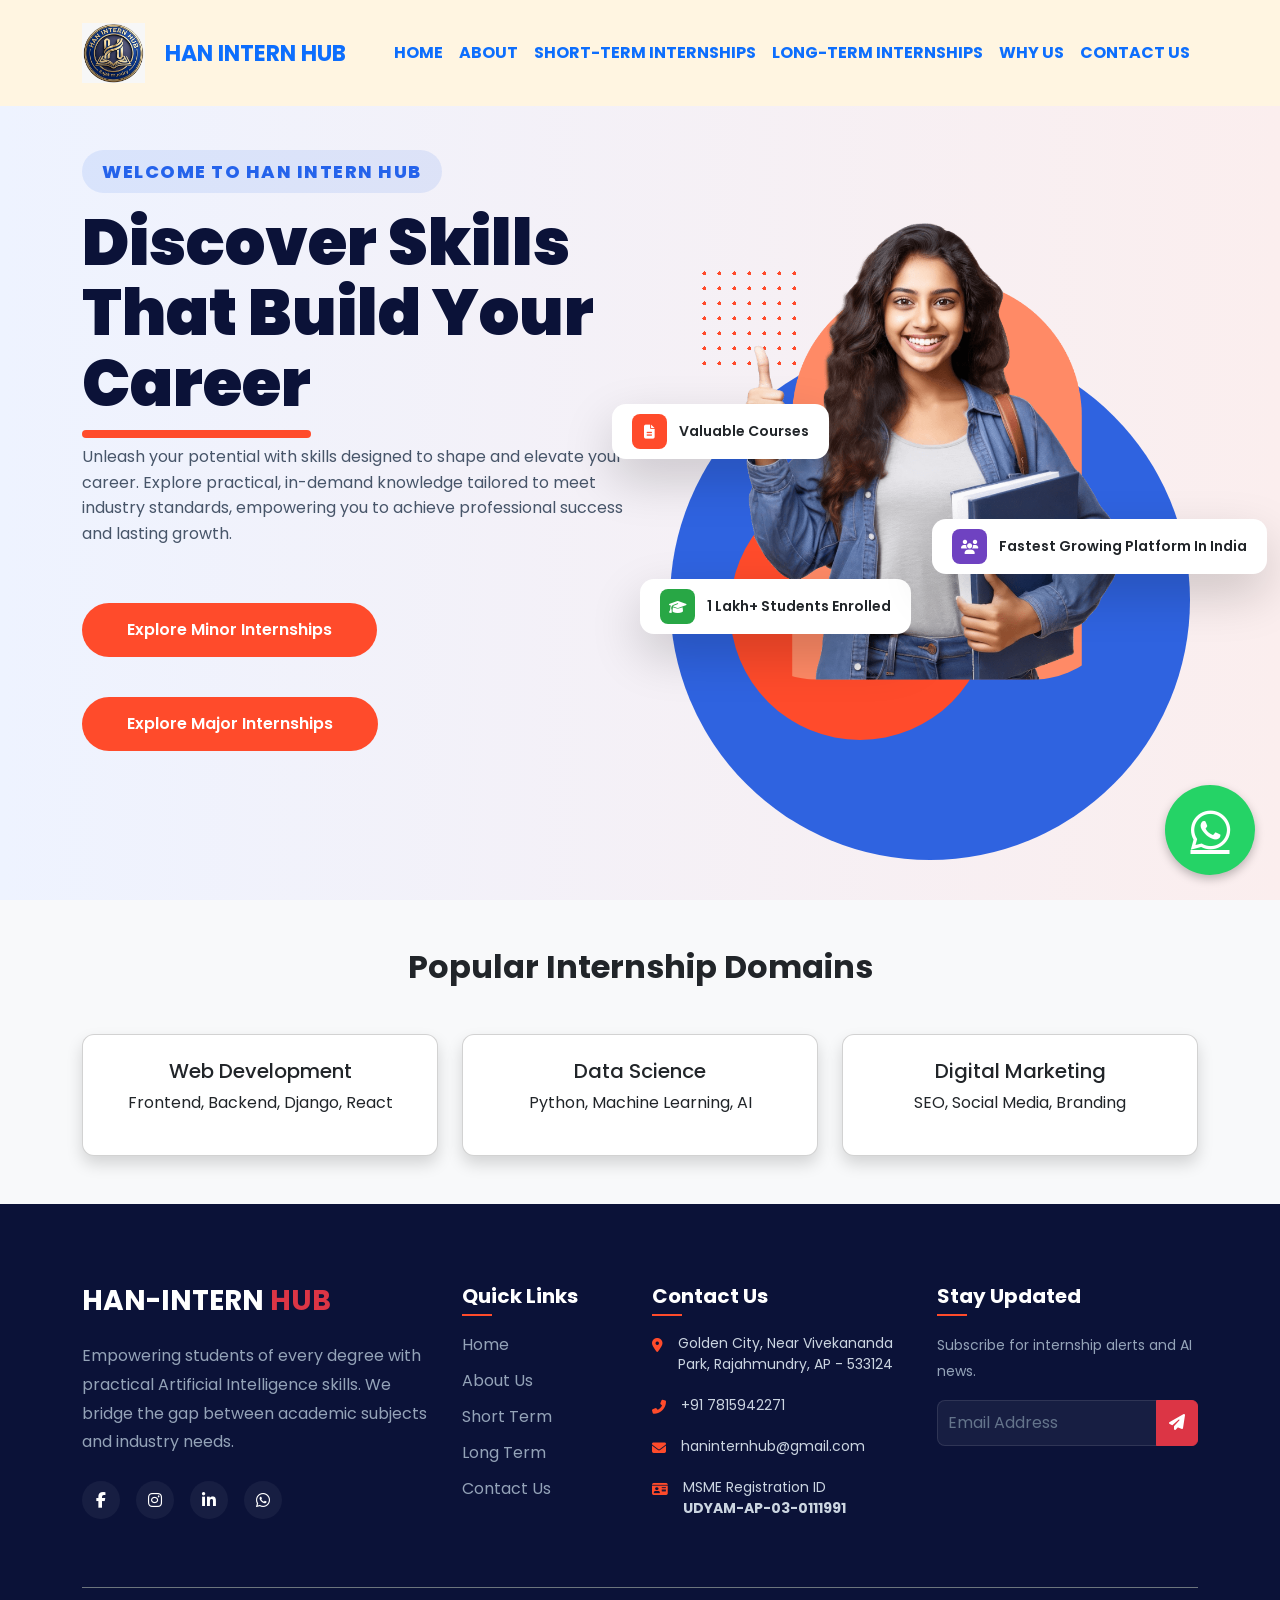
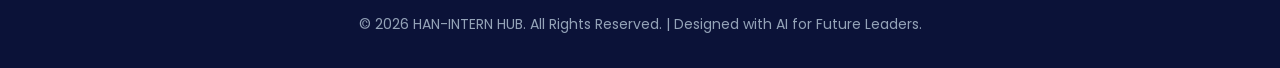
<file: index.html>
﻿<!DOCTYPE html>
<html lang="en">
    <head>

    <!-- Basic Meta -->
    <meta charset="UTF-8">
    <meta name="viewport" content="width=device-width, initial-scale=1">

    <!-- SEO Meta -->
    <title>HAN InternHub | Best Internship in Andhra Pradesh | Low Cost Internship Program</title>

    <meta name="description" content="HAN InternHub offers the best internship opportunities in Andhra Pradesh at an affordable cost. Gain practical industry experience with short-term and long-term internships designed for students.">

    <meta name="keywords" content="HAN InternHub, InternHub, Best Internship in Andhra Pradesh, Low Cost Internship, Affordable Internship India, Internship for Students Andhra Pradesh, Web Development Internship, Python Internship, Industry Internship Program">

    <meta name="author" content="HAN InternHub">

    <!-- Google Site Verification -->
    <meta name="google-site-verification" content="XFGSMzQaSxt9B8pp1imMNcUR0uqUNhdhZ0Hq3kQZ-k0">

    <!-- Google Analytics -->
    <script async src="https://www.googletagmanager.com/gtag/js?id=G-13WH5NV3BK"></script>
    <script>
      window.dataLayer = window.dataLayer || [];
      function gtag(){dataLayer.push(arguments);}
      gtag('js', new Date());
      gtag('config', 'G-13WH5NV3BK');
    </script>

    <!-- Open Graph SEO -->
    <meta property="og:title" content="HAN InternHub - Best Internship in Andhra Pradesh">
    <meta property="og:description" content="Join HAN InternHub to gain industry experience through affordable internship programs for students in Andhra Pradesh.">
    <meta property="og:image" content="static/images/han_intern_logo.jpeg">
    <meta property="og:url" content="https://www.haninternhub.com">
    <meta property="og:type" content="website">

    <!-- Structured Data for Google -->
    <script type="application/ld+json">
    {
      "@context": "https://schema.org",
      "@type": "Organization",
      "name": "HAN INTERNHUB",
      "url": "https://www.haninternhub.com",
      "logo": "static/images/han_intern_logo.jpeg",
      "sameAs": [
        "https://www.linkedin.com/",
        "https://www.facebook.com/"
      ]
    }
    </script>

    <!-- Favicon -->
<!-- Google Font -->
    <link href="https://fonts.googleapis.com/css2?family=Poppins:wght@400;600;700;800;900&display=swap" rel="stylesheet">

    <!-- Bootstrap -->
    <link href="https://cdn.jsdelivr.net/npm/bootstrap@5.3.2/dist/css/bootstrap.min.css" rel="stylesheet">

    <!-- Custom CSS -->
    <link rel="stylesheet" href="static/css/style.css">

    <!-- AOS Animation -->
    <link href="https://unpkg.com/aos@2.3.4/dist/aos.css" rel="stylesheet">

    <!-- FontAwesome -->
    <link rel="stylesheet" href="https://cdnjs.cloudflare.com/ajax/libs/font-awesome/6.4.2/css/all.min.css">

</head>





<!--<head>-->
<!--    <meta charset="UTF-8">-->
<!--    <title>Internship Portal</title>-->
<!--    <meta name="viewport" content="width=device-width, initial-scale=1">-->

    <!-- Google Font -->
<!--    <link href="https://fonts.googleapis.com/css2?family=Poppins:wght@400;600;700;800;900&display=swap" rel="stylesheet">-->

    <!-- Bootstrap -->
<!--    <link href="https://cdn.jsdelivr.net/npm/bootstrap@5.3.2/dist/css/bootstrap.min.css" rel="stylesheet">-->

    <!-- Custom CSS -->
<!--    <link rel="stylesheet" href="static/css/style.css">-->

    <!-- AOS -->
<!--    <link href="https://unpkg.com/aos@2.3.4/dist/aos.css" rel="stylesheet">-->
<!--    <link rel="stylesheet" href="https://cdnjs.cloudflare.com/ajax/libs/font-awesome/6.4.2/css/all.min.css">-->
<!--</head>-->
<style>
    .whatsapp-float {
    position: fixed;
    bottom: 25px;
    right: 25px;
    width: 90px;        /* smaller */
    height: 90px;       /* smaller */
    background: #25D366;
    color: white;
    border-radius: 50%;
    display: flex;
    align-items: center;
    justify-content: center;
    font-size: 45px;    /* icon size */
    box-shadow: 0 4px 10px rgba(0,0,0,0.25);
    z-index: 9999;
    transition: 0.3s;
}

.whatsapp-float:hover {
    transform: scale(1.1);
}
</style>
<body>

<!-- Navbar -->
<nav class="navbar navbar-expand-lg navbar-dark fixed-top glass-navbar">
  <div class="container">
    <!--<a class="navbar-brand fw-bold" href="index.html">HAN INTERN HUB</a>-->
    <!--<a class="navbar-brand fw-bold d-flex align-items-center" href="index.html">-->
    <!--    <img src="static/images/Logo.jpeg" alt="Logo" style="height:40px; margin-right:10px;">-->
    <!--    HAN INTERN HUB-->
    <!--</a>-->

    <a class="navbar-brand fw-bold d-flex align-items-center" href="index.html" style="color:#0d6efd;">
        <img src="static/images/han_intern_logo.jpeg" alt="Logo" style="height:60px; margin-right:20px;">
        HAN INTERN HUB
    </a>

    <button class="navbar-toggler" type="button" data-bs-toggle="collapse"
      data-bs-target="#navbarNav">
      <span class="navbar-toggler-icon"></span>
    </button>

    <div class="collapse navbar-collapse justify-content-end" id="navbarNav">
      <ul class="navbar-nav">
        <!--<li class="nav-item"><a class="nav-link active fw-bold text-white" href="index.html">HOME</a></li>-->
        <!--<li class="nav-item"><a class="nav-link" href="about.html">ABOUT</a></li>-->
        <!--<li class="nav-item"><a class="nav-link fw-bold text-white" href="about.html">ABOUT</a></li>-->
        <!--<li class="nav-item"><a class="nav-link fw-bold text-white" href="internships_minor.html">SHORT-TERM INTERNSHIPS</a></li>-->
        <!--<li class="nav-item"><a class="nav-link fw-bold text-white" href="internships_major.html">LONG-TERM INTERNSHIPS</a></li>-->
        <!--<li class="nav-item"><a class="nav-link fw-bold text-white" href="why_us.html">WHY US</a></li>-->
        <!--<li class="nav-item"><a class="nav-link fw-bold text-white" href="contact.html">CONTACT US</a></li>-->
        <!-- <li class="nav-item">
            <a class="btn btn-danger ms-3 px-4" href="#">Login</a>
        </li> -->
        <li class="nav-item"><a class="nav-link active fw-bold" href="index.html">HOME</a></li>
        <li class="nav-item"><a class="nav-link fw-bold" href="about.html">ABOUT</a></li>
        <li class="nav-item"><a class="nav-link fw-bold" href="internships_minor.html">SHORT-TERM INTERNSHIPS</a></li>
        <li class="nav-item"><a class="nav-link fw-bold" href="internships_major.html">LONG-TERM INTERNSHIPS</a></li>
        <li class="nav-item"><a class="nav-link fw-bold" href="why_us.html">WHY US</a></li>
        <li class="nav-item"><a class="nav-link fw-bold" href="contact.html">CONTACT US</a></li>
        <!--<li class="nav-item ms-3 d-flex align-items-center">-->
        <!--    <div style="-->
        <!--        border:2px solid #0d6efd;-->
        <!--        padding:8px 14px;-->
        <!--        border-radius:6px;-->
        <!--        text-align:center;-->
        <!--        line-height:1.2;-->
        <!--        background:transparent;-->
        <!--    ">-->
        <!--        <div style="font-size:12px;color:#0d6efd;font-weight:600;">-->
        <!--            Registration No-->
        <!--        </div>-->
        <!--        <div style="font-size:13px;color:#0d6efd;font-weight:700;">-->
        <!--            UDYAM-AP-03-0111991-->
        <!--        </div>-->
        <!--    </div>-->
        <!--</li>-->
      </ul>
    </div>
  </div>
</nav>

<style>
    /* Styling for the Welcome Pill */
    .welcome-text, .my-special-welcome {
        display: inline-block;
        padding: 8px 20px;
        background: rgba(37, 99, 235, 0.1);
        color: #2563eb;
        font-weight: 800;
        font-size: 25px;
        text-transform: uppercase;
        letter-spacing: 1.5px;
        border-radius: 50px;
        margin-bottom: 15px;
    }
    .hero-main-logo{
        height:105px;     /* big size */
        margin-bottom:50px;
        margin-left: 80px;
    }

</style>

<section class="hero-section">
    <div class="container">
        <div class="row align-items-center">
            <div class="col-lg-6 hero-left" data-aos="fade-right">


                <!--<p class="welcome-text">Welcome To HAN INTERN HUB</p>-->
                <p class="welcome-text">Welcome To HAN INTERN HUB</p>
                <!--<p class="welcome-text d-flex align-items-center gap-2">-->
                <!--    Welcome To HAN INTERN HUB-->
                <!--    <img src="static/images/Logo.jpeg" alt="logo" style="height:35px;">-->
                <!--</p>-->
                <!--<img src="static/images/Logo.jpeg" alt="logo" class="hero-main-logo">-->

                <h1 class="hero-title">
                    Discover Skills <br>
                    That Build Your <br>
                    <span class="highlight">Career</span>
                </h1>
                <p class="hero-subtext">
                    Unleash your potential with skills designed to shape and elevate your career.
                    Explore practical, in-demand knowledge tailored to meet industry standards,
                    empowering you to achieve professional success and lasting growth.
                </p>
                <a href="internships_minor.html" class="hero-btn">Explore Minor Internships</a>
                <a href="internships_major.html" class="hero-btn">Explore Major Internships</a>
            </div>

            <div class="col-lg-6 hero-right" data-aos="fade-left">
                <div class="blob-blue"></div>
                <div class="blob-orange"></div>
                <div class="decoration-dots"></div>

                <img src="static/images/internship_girl_img.png"
                    class="hero-image img-fluid"
                    alt="Student">

                <div class="floating-card card-1">
                    <span class="icon-box red"><i class="fas fa-file-alt"></i></span>
                    Valuable Courses
                </div>
                <div class="floating-card card-2">
                    <span class="icon-box green"><i class="fas fa-graduation-cap"></i></span>
                    1 Lakh+ Students Enrolled
                </div>
                <div class="floating-card card-3">
                    <span class="icon-box purple"><i class="fas fa-users"></i></span>
                    Fastest Growing Platform In India
                </div>
            </div>
        </div>
    </div>
</section>


<!-- Internship Categories -->
<section class="py-5 bg-light">
    <div class="container">
        <h2 class="text-center mb-5 fw-bold" data-aos="fade-up">
            Popular Internship Domains
        </h2>

        <div class="row g-4">

            <div class="col-md-4" data-aos="zoom-in">
                <div class="card shadow h-100 text-center p-4">
                    <h5>Web Development</h5>
                    <p>Frontend, Backend, Django, React</p>
                </div>
            </div>

            <div class="col-md-4" data-aos="zoom-in" data-aos-delay="200">
                <div class="card shadow h-100 text-center p-4">
                    <h5>Data Science</h5>
                    <p>Python, Machine Learning, AI</p>
                </div>
            </div>

            <div class="col-md-4" data-aos="zoom-in" data-aos-delay="400">
                <div class="card shadow h-100 text-center p-4">
                    <h5>Digital Marketing</h5>
                    <p>SEO, Social Media, Branding</p>
                </div>
            </div>

        </div>
    </div>
</section>


<a href="https://wa.me/917815942271?text=Hello%20I%20am%20interested%20in%20your%20internship%20program"
   class="whatsapp-float"
   target="_blank">

<i class="fa-brands fa-whatsapp"></i>

</a>

<!-- Footer -->
<footer class="main-footer">
    <div class="container">
        <div class="row g-4 mb-5">
            <div class="col-lg-4 col-md-6">
                <div class="footer-brand mb-4">
                    <h3 class="text-white fw-bold">HAN-INTERN <span class="text-danger">HUB</span></h3>
                </div>
                <p class="footer-text">
                    Empowering students of every degree with practical Artificial Intelligence skills. We bridge the gap between academic subjects and industry needs.
                </p>
                <div class="social-links d-flex gap-3 mt-4">
                    <a href="#" class="social-btn"><i class="fab fa-facebook-f"></i></a>
                    <a href="#" class="social-btn"><i class="fab fa-instagram"></i></a>
                    <a href="#" class="social-btn"><i class="fab fa-linkedin-in"></i></a>
                    <a href="#" class="social-btn"><i class="fab fa-whatsapp"></i></a>
                </div>
            </div>

            <div class="col-lg-2 col-md-6">
                <h5 class="footer-title">Quick Links</h5>
                <ul class="footer-links">
                    <li><a href="index.html">Home</a></li>
                    <li><a href="about.html">About Us</a></li>
                    <li><a href="internships_minor.html">Short Term</a></li>
                    <li><a href="internships_major.html">Long Term</a></li>
                    <li><a href="contact.html">Contact Us</a></li>
                </ul>
            </div>

            <div class="col-lg-3 col-md-6">
                <h5 class="footer-title">Contact Us</h5>
                <ul class="footer-contact">
                    <li>
                        <i class="fas fa-map-marker-alt"></i>
                        <span>Golden City, Near Vivekananda Park, Rajahmundry, AP - 533124</span>
                    </li>
                    <li>
                        <i class="fas fa-phone-alt"></i>
                        <span>+91 7815942271</span>
                    </li>
                    <li>
                        <i class="fas fa-envelope"></i>
                        <span>haninternhub@gmail.com</span>
                    </li>
                    <li>
                        <i class="fas fa-id-card"></i>
                        <span>
                            MSME Registration ID<br>
                            <strong>UDYAM-AP-03-0111991</strong>
                        </span>
                    </li>
                </ul>
            </div>

            <div class="col-lg-3 col-md-6">
                <h5 class="footer-title">Stay Updated</h5>
                <p class="footer-text small mb-3">Subscribe for internship alerts and AI news.</p>
                <form class="footer-form">
                    <div class="input-group">
                        <input type="email" class="form-control" placeholder="Email Address">
                        <button class="btn btn-danger" type="button"><i class="fas fa-paper-plane"></i></button>
                    </div>
                </form>
            </div>
        </div>

        <div class="footer-bottom border-top border-secondary pt-4 text-center">
            <p class="footer-text small mb-0">
                &copy; 2026 HAN-INTERN HUB. All Rights Reserved. | Designed with AI for Future Leaders.
            </p>
        </div>
    </div>
</footer>

<script src="https://cdn.jsdelivr.net/npm/bootstrap@5.3.2/dist/js/bootstrap.bundle.min.js"></script>
<!-- AOS JS -->
<script src="https://unpkg.com/aos@2.3.4/dist/aos.js"></script>

<script>
  AOS.init({
    duration: 1000,
    once: true,
  });
</script>
</body>
</html>
</file>
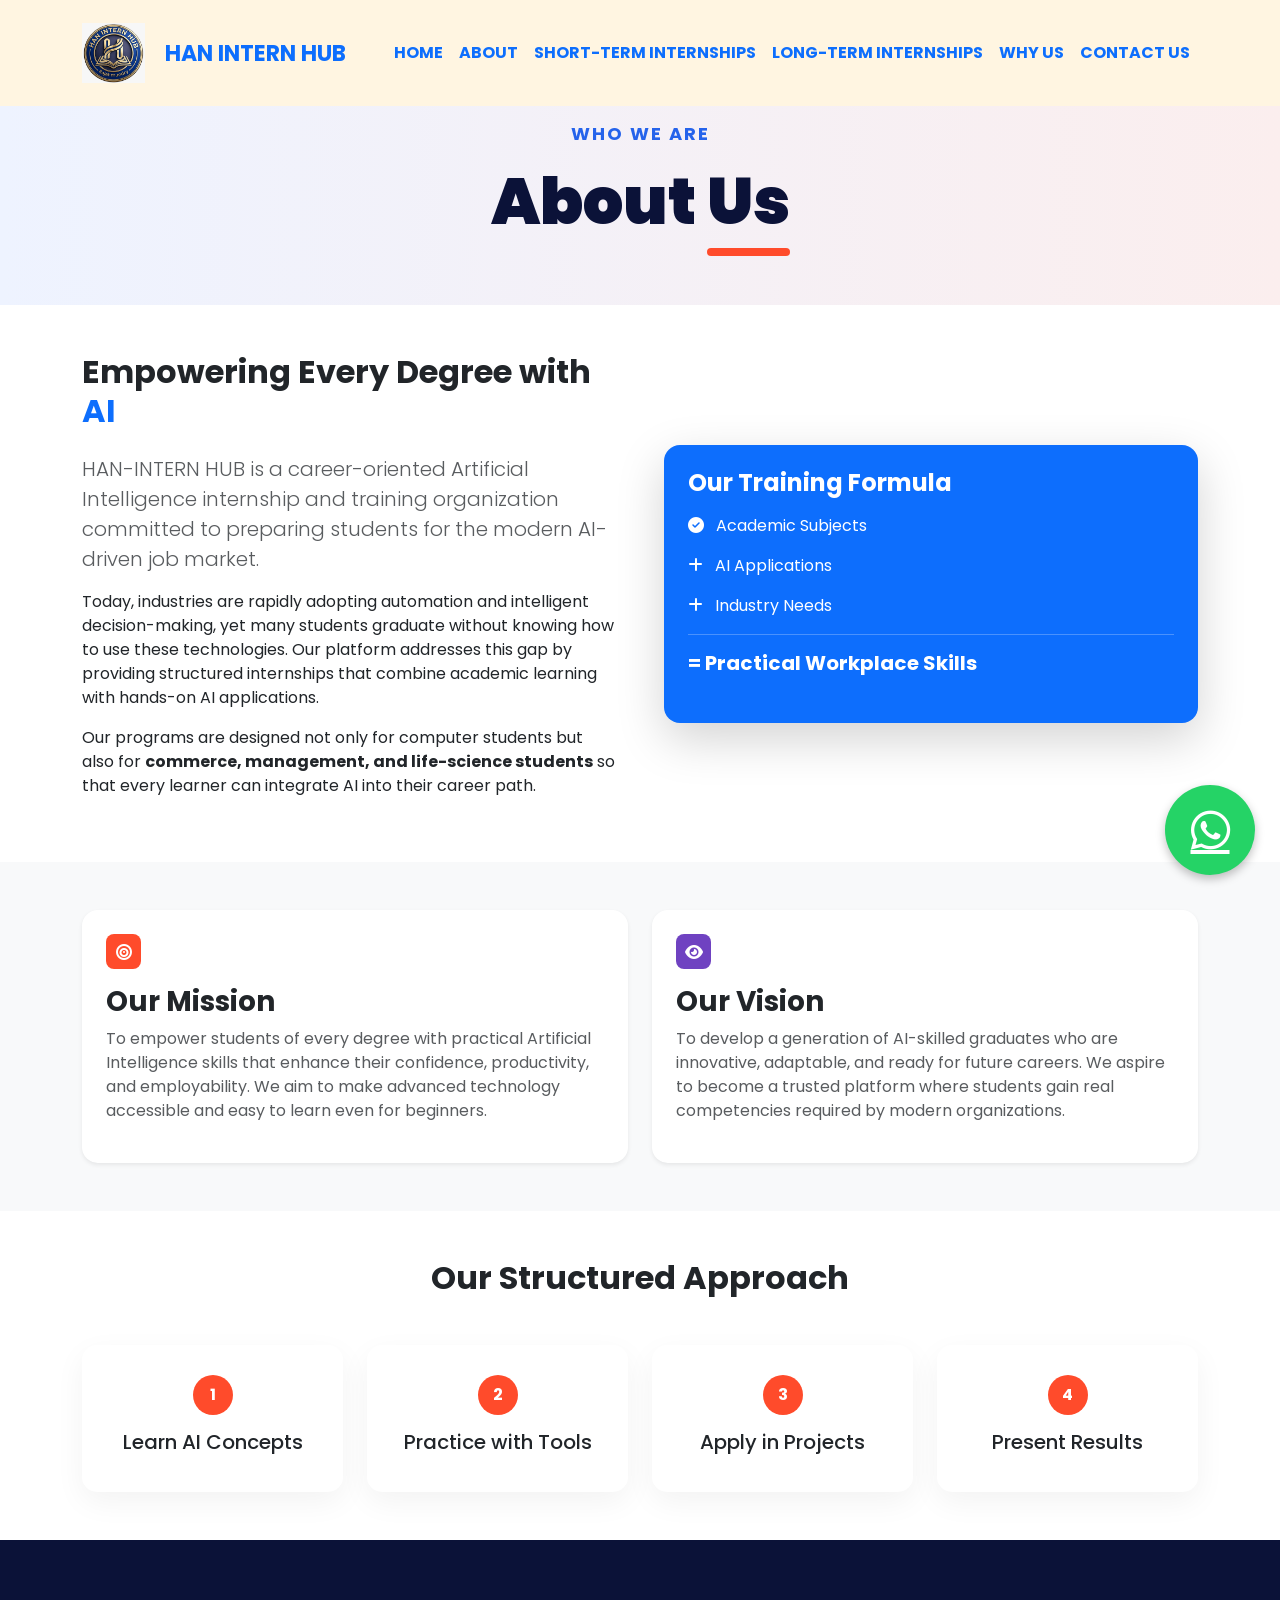
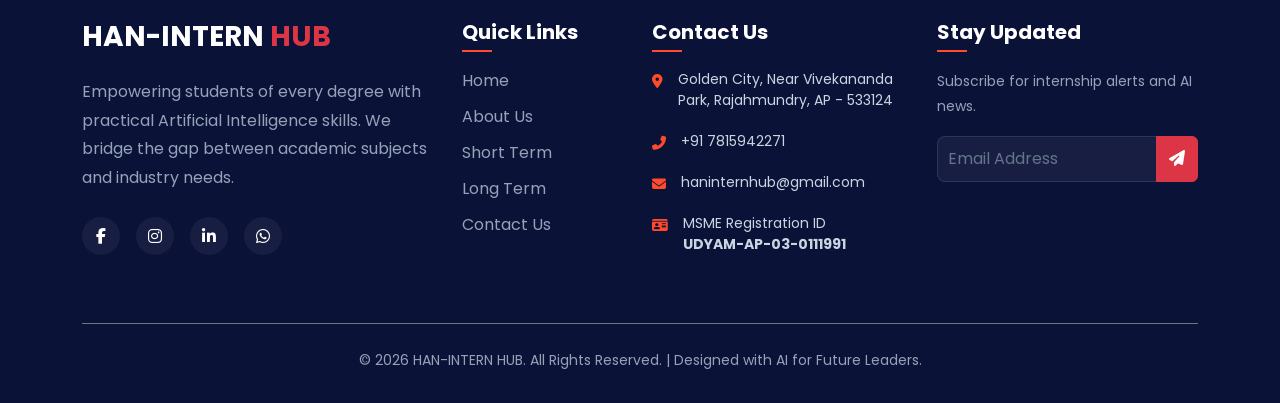
<file: about.html>
﻿<!DOCTYPE html>
<html lang="en">
    <head>

    <!-- Basic Meta -->
    <meta charset="UTF-8">
    <meta name="viewport" content="width=device-width, initial-scale=1">

    <!-- SEO Meta -->
    <title>HAN InternHub | Best Internship in Andhra Pradesh | Low Cost Internship Program</title>

    <meta name="description" content="HAN InternHub offers the best internship opportunities in Andhra Pradesh at an affordable cost. Gain practical industry experience with short-term and long-term internships designed for students.">

    <meta name="keywords" content="HAN InternHub, InternHub, Best Internship in Andhra Pradesh, Low Cost Internship, Affordable Internship India, Internship for Students Andhra Pradesh, Web Development Internship, Python Internship, Industry Internship Program">

    <meta name="author" content="HAN InternHub">

    <!-- Google Site Verification -->
    <meta name="google-site-verification" content="XFGSMzQaSxt9B8pp1imMNcUR0uqUNhdhZ0Hq3kQZ-k0">

    <!-- Google Analytics -->
    <script async src="https://www.googletagmanager.com/gtag/js?id=G-13WH5NV3BK"></script>
    <script>
      window.dataLayer = window.dataLayer || [];
      function gtag(){dataLayer.push(arguments);}
      gtag('js', new Date());
      gtag('config', 'G-13WH5NV3BK');
    </script>

    <!-- Open Graph SEO -->
    <meta property="og:title" content="HAN InternHub - Best Internship in Andhra Pradesh">
    <meta property="og:description" content="Join HAN InternHub to gain industry experience through affordable internship programs for students in Andhra Pradesh.">
    <meta property="og:image" content="static/images/han_intern_logo.jpeg">
    <meta property="og:url" content="https://www.haninternhub.com">
    <meta property="og:type" content="website">

    <!-- Structured Data for Google -->
    <script type="application/ld+json">
    {
      "@context": "https://schema.org",
      "@type": "Organization",
      "name": "HAN INTERNHUB",
      "url": "https://www.haninternhub.com",
      "logo": "static/images/han_intern_logo.jpeg",
      "sameAs": [
        "https://www.linkedin.com/",
        "https://www.facebook.com/"
      ]
    }
    </script>

    <!-- Favicon -->
<!-- Google Font -->
    <link href="https://fonts.googleapis.com/css2?family=Poppins:wght@400;600;700;800;900&display=swap" rel="stylesheet">

    <!-- Bootstrap -->
    <link href="https://cdn.jsdelivr.net/npm/bootstrap@5.3.2/dist/css/bootstrap.min.css" rel="stylesheet">

    <!-- Custom CSS -->
    <link rel="stylesheet" href="static/css/style.css">

    <!-- AOS Animation -->
    <link href="https://unpkg.com/aos@2.3.4/dist/aos.css" rel="stylesheet">

    <!-- FontAwesome -->
    <link rel="stylesheet" href="https://cdnjs.cloudflare.com/ajax/libs/font-awesome/6.4.2/css/all.min.css">

</head>





<!--<head>-->
<!--    <meta charset="UTF-8">-->
<!--    <title>Internship Portal</title>-->
<!--    <meta name="viewport" content="width=device-width, initial-scale=1">-->

    <!-- Google Font -->
<!--    <link href="https://fonts.googleapis.com/css2?family=Poppins:wght@400;600;700;800;900&display=swap" rel="stylesheet">-->

    <!-- Bootstrap -->
<!--    <link href="https://cdn.jsdelivr.net/npm/bootstrap@5.3.2/dist/css/bootstrap.min.css" rel="stylesheet">-->

    <!-- Custom CSS -->
<!--    <link rel="stylesheet" href="static/css/style.css">-->

    <!-- AOS -->
<!--    <link href="https://unpkg.com/aos@2.3.4/dist/aos.css" rel="stylesheet">-->
<!--    <link rel="stylesheet" href="https://cdnjs.cloudflare.com/ajax/libs/font-awesome/6.4.2/css/all.min.css">-->
<!--</head>-->
<style>
    .whatsapp-float {
    position: fixed;
    bottom: 25px;
    right: 25px;
    width: 90px;        /* smaller */
    height: 90px;       /* smaller */
    background: #25D366;
    color: white;
    border-radius: 50%;
    display: flex;
    align-items: center;
    justify-content: center;
    font-size: 45px;    /* icon size */
    box-shadow: 0 4px 10px rgba(0,0,0,0.25);
    z-index: 9999;
    transition: 0.3s;
}

.whatsapp-float:hover {
    transform: scale(1.1);
}
</style>
<body>

<!-- Navbar -->
<nav class="navbar navbar-expand-lg navbar-dark fixed-top glass-navbar">
  <div class="container">
    <!--<a class="navbar-brand fw-bold" href="index.html">HAN INTERN HUB</a>-->
    <!--<a class="navbar-brand fw-bold d-flex align-items-center" href="index.html">-->
    <!--    <img src="static/images/Logo.jpeg" alt="Logo" style="height:40px; margin-right:10px;">-->
    <!--    HAN INTERN HUB-->
    <!--</a>-->

    <a class="navbar-brand fw-bold d-flex align-items-center" href="index.html" style="color:#0d6efd;">
        <img src="static/images/han_intern_logo.jpeg" alt="Logo" style="height:60px; margin-right:20px;">
        HAN INTERN HUB
    </a>

    <button class="navbar-toggler" type="button" data-bs-toggle="collapse"
      data-bs-target="#navbarNav">
      <span class="navbar-toggler-icon"></span>
    </button>

    <div class="collapse navbar-collapse justify-content-end" id="navbarNav">
      <ul class="navbar-nav">
        <!--<li class="nav-item"><a class="nav-link active fw-bold text-white" href="index.html">HOME</a></li>-->
        <!--<li class="nav-item"><a class="nav-link" href="about.html">ABOUT</a></li>-->
        <!--<li class="nav-item"><a class="nav-link fw-bold text-white" href="about.html">ABOUT</a></li>-->
        <!--<li class="nav-item"><a class="nav-link fw-bold text-white" href="internships_minor.html">SHORT-TERM INTERNSHIPS</a></li>-->
        <!--<li class="nav-item"><a class="nav-link fw-bold text-white" href="internships_major.html">LONG-TERM INTERNSHIPS</a></li>-->
        <!--<li class="nav-item"><a class="nav-link fw-bold text-white" href="why_us.html">WHY US</a></li>-->
        <!--<li class="nav-item"><a class="nav-link fw-bold text-white" href="contact.html">CONTACT US</a></li>-->
        <!-- <li class="nav-item">
            <a class="btn btn-danger ms-3 px-4" href="#">Login</a>
        </li> -->
        <li class="nav-item"><a class="nav-link active fw-bold" href="index.html">HOME</a></li>
        <li class="nav-item"><a class="nav-link fw-bold" href="about.html">ABOUT</a></li>
        <li class="nav-item"><a class="nav-link fw-bold" href="internships_minor.html">SHORT-TERM INTERNSHIPS</a></li>
        <li class="nav-item"><a class="nav-link fw-bold" href="internships_major.html">LONG-TERM INTERNSHIPS</a></li>
        <li class="nav-item"><a class="nav-link fw-bold" href="why_us.html">WHY US</a></li>
        <li class="nav-item"><a class="nav-link fw-bold" href="contact.html">CONTACT US</a></li>
        <!--<li class="nav-item ms-3 d-flex align-items-center">-->
        <!--    <div style="-->
        <!--        border:2px solid #0d6efd;-->
        <!--        padding:8px 14px;-->
        <!--        border-radius:6px;-->
        <!--        text-align:center;-->
        <!--        line-height:1.2;-->
        <!--        background:transparent;-->
        <!--    ">-->
        <!--        <div style="font-size:12px;color:#0d6efd;font-weight:600;">-->
        <!--            Registration No-->
        <!--        </div>-->
        <!--        <div style="font-size:13px;color:#0d6efd;font-weight:700;">-->
        <!--            UDYAM-AP-03-0111991-->
        <!--        </div>-->
        <!--    </div>-->
        <!--</li>-->
      </ul>
    </div>
  </div>
</nav>

<section class="hero-section" style="min-height: auto; padding: 120px 0 60px;">
    <div class="container text-center">
        <p class="welcome-text" data-aos="fade-up">WHO WE ARE</p>
        <h1 class="hero-title" data-aos="fade-up" data-aos-delay="100">About <span class="highlight">Us</span></h1>
    </div>
</section>

<section class="py-5">
    <div class="container">
        <div class="row g-5 align-items-center">
            <div class="col-lg-6" data-aos="fade-right">
                <h2 class="fw-bold mb-4">Empowering Every Degree with <span class="text-primary">AI</span></h2>
                <p class="lead text-muted">HAN-INTERN HUB is a career-oriented Artificial Intelligence internship and training organization committed to preparing students for the modern AI-driven job market.</p>
                <p>Today, industries are rapidly adopting automation and intelligent decision-making, yet many students graduate without knowing how to use these technologies. Our platform addresses this gap by providing structured internships that combine academic learning with hands-on AI applications.</p>
                <p>Our programs are designed not only for computer students but also for <strong>commerce, management, and life-science students</strong> so that every learner can integrate AI into their career path.</p>
            </div>
            <div class="col-lg-6" data-aos="fade-left">
                <div class="card border-0 shadow-lg p-4 bg-primary text-white rounded-4">
                    <h4 class="fw-bold mb-3">Our Training Formula</h4>
                    <ul class="list-unstyled">
                        <li class="mb-3"><i class="fas fa-check-circle me-2"></i> Academic Subjects</li>
                        <li class="mb-3"><i class="fas fa-plus me-2"></i> AI Applications</li>
                        <li class="mb-3"><i class="fas fa-plus me-2"></i> Industry Needs</li>
                        <hr class="bg-white">
                        <li class="fw-bold h5">= Practical Workplace Skills</li>
                    </ul>
                </div>
            </div>
        </div>
    </div>
</section>

<section class="py-5 bg-light">
    <div class="container">
        <div class="row g-4">
            <div class="col-md-6" data-aos="zoom-in">
                <div class="card h-100 border-0 shadow-sm p-4 rounded-4">
                    <div class="icon-box red mb-3"><i class="fas fa-bullseye"></i></div>
                    <h3 class="fw-bold">Our Mission</h3>
                    <p class="text-muted">To empower students of every degree with practical Artificial Intelligence skills that enhance their confidence, productivity, and employability. We aim to make advanced technology accessible and easy to learn even for beginners.</p>
                </div>
            </div>
            <div class="col-md-6" data-aos="zoom-in" data-aos-delay="200">
                <div class="card h-100 border-0 shadow-sm p-4 rounded-4">
                    <div class="icon-box purple mb-3"><i class="fas fa-eye"></i></div>
                    <h3 class="fw-bold">Our Vision</h3>
                    <p class="text-muted">To develop a generation of AI-skilled graduates who are innovative, adaptable, and ready for future careers. We aspire to become a trusted platform where students gain real competencies required by modern organizations.</p>
                </div>
            </div>
        </div>
    </div>
</section>

<section class="py-5">
    <div class="container text-center">
        <h2 class="fw-bold mb-5" data-aos="fade-up">Our Structured Approach</h2>
        
        <div class="row g-4 justify-content-center">
            <div class="col-md-3" data-aos="fade-up" data-aos-delay="100">
                <div class="approach-card">
                    <div class="step-num">1</div>
                    <h5>Learn AI Concepts</h5>
                </div>
            </div>
            <div class="col-md-3" data-aos="fade-up" data-aos-delay="200">
                <div class="approach-card">
                    <div class="step-num">2</div>
                    <h5>Practice with Tools</h5>
                </div>
            </div>
            <div class="col-md-3" data-aos="fade-up" data-aos-delay="300">
                <div class="approach-card">
                    <div class="step-num">3</div>
                    <h5>Apply in Projects</h5>
                </div>
            </div>
            <div class="col-md-3" data-aos="fade-up" data-aos-delay="400">
                <div class="approach-card">
                    <div class="step-num">4</div>
                    <h5>Present Results</h5>
                </div>
            </div>
        </div>
    </div>
</section>


<a href="https://wa.me/917815942271?text=Hello%20I%20am%20interested%20in%20your%20internship%20program"
   class="whatsapp-float"
   target="_blank">

<i class="fa-brands fa-whatsapp"></i>

</a>

<!-- Footer -->
<footer class="main-footer">
    <div class="container">
        <div class="row g-4 mb-5">
            <div class="col-lg-4 col-md-6">
                <div class="footer-brand mb-4">
                    <h3 class="text-white fw-bold">HAN-INTERN <span class="text-danger">HUB</span></h3>
                </div>
                <p class="footer-text">
                    Empowering students of every degree with practical Artificial Intelligence skills. We bridge the gap between academic subjects and industry needs.
                </p>
                <div class="social-links d-flex gap-3 mt-4">
                    <a href="#" class="social-btn"><i class="fab fa-facebook-f"></i></a>
                    <a href="#" class="social-btn"><i class="fab fa-instagram"></i></a>
                    <a href="#" class="social-btn"><i class="fab fa-linkedin-in"></i></a>
                    <a href="#" class="social-btn"><i class="fab fa-whatsapp"></i></a>
                </div>
            </div>

            <div class="col-lg-2 col-md-6">
                <h5 class="footer-title">Quick Links</h5>
                <ul class="footer-links">
                    <li><a href="index.html">Home</a></li>
                    <li><a href="about.html">About Us</a></li>
                    <li><a href="internships_minor.html">Short Term</a></li>
                    <li><a href="internships_major.html">Long Term</a></li>
                    <li><a href="contact.html">Contact Us</a></li>
                </ul>
            </div>

            <div class="col-lg-3 col-md-6">
                <h5 class="footer-title">Contact Us</h5>
                <ul class="footer-contact">
                    <li>
                        <i class="fas fa-map-marker-alt"></i>
                        <span>Golden City, Near Vivekananda Park, Rajahmundry, AP - 533124</span>
                    </li>
                    <li>
                        <i class="fas fa-phone-alt"></i>
                        <span>+91 7815942271</span>
                    </li>
                    <li>
                        <i class="fas fa-envelope"></i>
                        <span>haninternhub@gmail.com</span>
                    </li>
                    <li>
                        <i class="fas fa-id-card"></i>
                        <span>
                            MSME Registration ID<br>
                            <strong>UDYAM-AP-03-0111991</strong>
                        </span>
                    </li>
                </ul>
            </div>

            <div class="col-lg-3 col-md-6">
                <h5 class="footer-title">Stay Updated</h5>
                <p class="footer-text small mb-3">Subscribe for internship alerts and AI news.</p>
                <form class="footer-form">
                    <div class="input-group">
                        <input type="email" class="form-control" placeholder="Email Address">
                        <button class="btn btn-danger" type="button"><i class="fas fa-paper-plane"></i></button>
                    </div>
                </form>
            </div>
        </div>

        <div class="footer-bottom border-top border-secondary pt-4 text-center">
            <p class="footer-text small mb-0">
                &copy; 2026 HAN-INTERN HUB. All Rights Reserved. | Designed with AI for Future Leaders.
            </p>
        </div>
    </div>
</footer>

<script src="https://cdn.jsdelivr.net/npm/bootstrap@5.3.2/dist/js/bootstrap.bundle.min.js"></script>
<!-- AOS JS -->
<script src="https://unpkg.com/aos@2.3.4/dist/aos.js"></script>

<script>
  AOS.init({
    duration: 1000,
    once: true,
  });
</script>
</body>
</html>
</file>
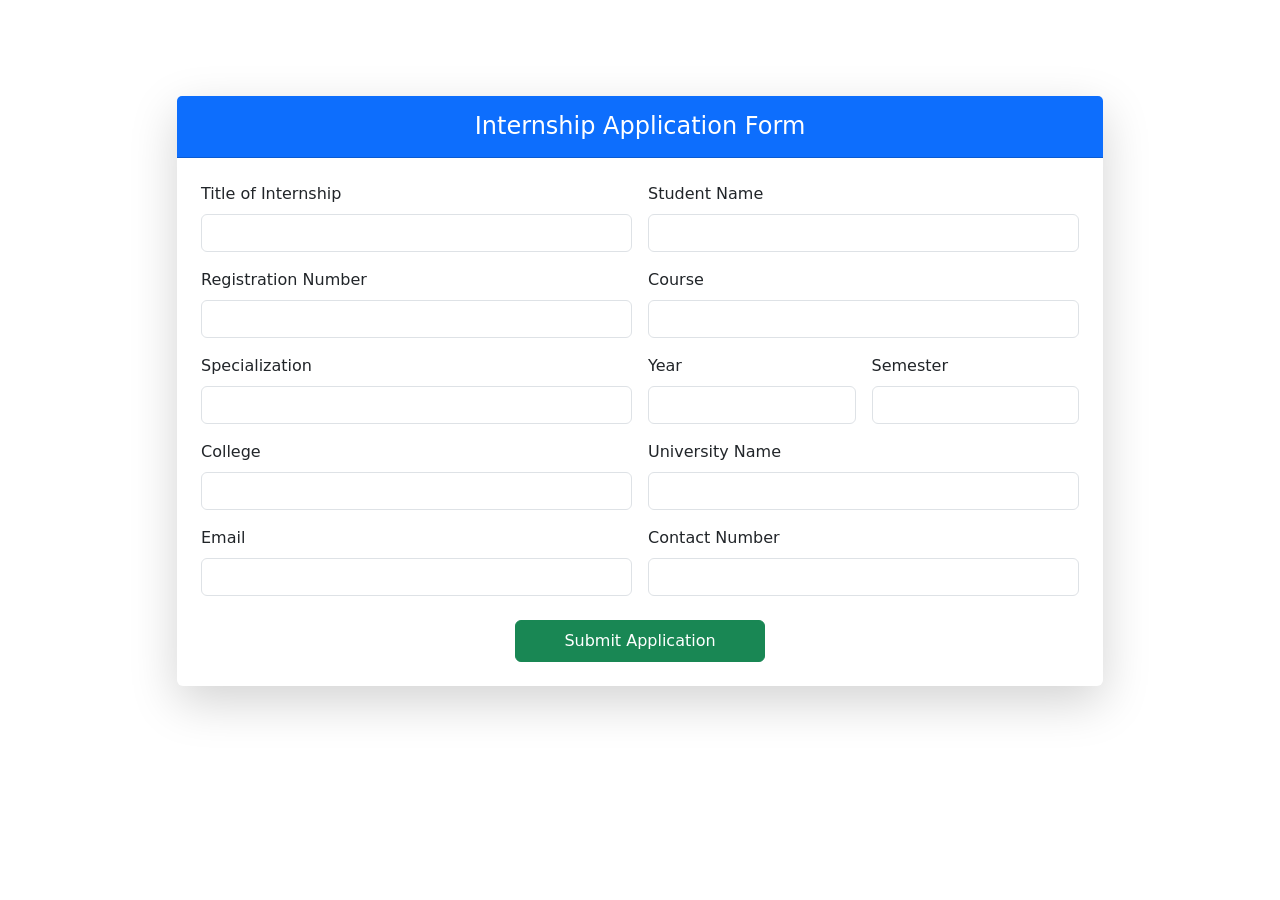
<file: apply_internship.html>
﻿<!DOCTYPE html>
<html lang="en">
<head>
    <meta charset="UTF-8">
    <meta name="viewport" content="width=device-width, initial-scale=1.0">

    <title>Apply for Internship - HAN INTERN HUB</title>

    <link rel="stylesheet" href="static/css/style.css">

    <link href="https://cdn.jsdelivr.net/npm/bootstrap@5.3.3/dist/css/bootstrap.min.css" rel="stylesheet">

    <link rel="stylesheet"
          href="https://cdnjs.cloudflare.com/ajax/libs/font-awesome/6.5.2/css/all.min.css">
</head>

<body>

<div class="container py-5 mt-5">

    <div class="row justify-content-center">

        <div class="col-lg-10">

            <div class="card shadow-lg border-0">

                <!-- Header -->
                <div class="card-header bg-primary text-white py-3">
                    <h4 class="mb-0 text-center">
                        Internship Application Form
                    </h4>
                </div>

                <!-- Body -->
                <div class="card-body p-4">

                    <form id="internshipApplicationForm">

                        <div class="row g-3">

                            <!-- Title -->
                            <div class="col-md-6">
                                <label class="form-label">
                                    Title of Internship
                                </label>

                                <input
                                    type="text"
                                    name="title_of_internship"
                                    class="form-control"
                                    required>
                            </div>

                            <!-- Student Name -->
                            <div class="col-md-6">
                                <label class="form-label">
                                    Student Name
                                </label>

                                <input
                                    type="text"
                                    name="student_name"
                                    class="form-control"
                                    required>
                            </div>

                            <!-- Registration -->
                            <div class="col-md-6">
                                <label class="form-label">
                                    Registration Number
                                </label>

                                <input
                                    type="text"
                                    name="registration_number"
                                    class="form-control"
                                    required>
                            </div>

                            <!-- Course -->
                            <div class="col-md-6">
                                <label class="form-label">
                                    Course
                                </label>

                                <input
                                    type="text"
                                    name="course"
                                    class="form-control">
                            </div>

                            <!-- Specialization -->
                            <div class="col-md-6">
                                <label class="form-label">
                                    Specialization
                                </label>

                                <input
                                    type="text"
                                    name="specialization"
                                    class="form-control">
                            </div>

                            <!-- Year -->
                            <div class="col-md-3">
                                <label class="form-label">
                                    Year
                                </label>

                                <input
                                    type="text"
                                    name="year"
                                    class="form-control">
                            </div>

                            <!-- Semester -->
                            <div class="col-md-3">
                                <label class="form-label">
                                    Semester
                                </label>

                                <input
                                    type="text"
                                    name="semester"
                                    class="form-control">
                            </div>

                            <!-- College -->
                            <div class="col-md-6">
                                <label class="form-label">
                                    College
                                </label>

                                <input
                                    type="text"
                                    name="college"
                                    class="form-control">
                            </div>

                            <!-- University -->
                            <div class="col-md-6">
                                <label class="form-label">
                                    University Name
                                </label>

                                <input
                                    type="text"
                                    name="university_name"
                                    class="form-control">
                            </div>

                            <!-- Email -->
                            <div class="col-md-6">
                                <label class="form-label">
                                    Email
                                </label>

                                <input
                                    type="email"
                                    name="email"
                                    class="form-control"
                                    required>
                            </div>

                            <!-- Contact -->
                            <div class="col-md-6">
                                <label class="form-label">
                                    Contact Number
                                </label>

                                <input
                                    type="tel"
                                    name="contact_number"
                                    class="form-control"
                                    required>
                            </div>

                        </div>

                        <div class="text-center mt-4">

                            <button
                                type="submit"
                                class="btn btn-success px-5 py-2">
                                Submit Application
                            </button>

                        </div>

                    </form>

                </div>

            </div>

        </div>

    </div>

</div>

<script>
document.getElementById("internshipApplicationForm").addEventListener("submit", function(event) {

    event.preventDefault();

    alert("Application form is ready. Submission service will be connected next.");

});
</script>

</body>
</html>
</file>
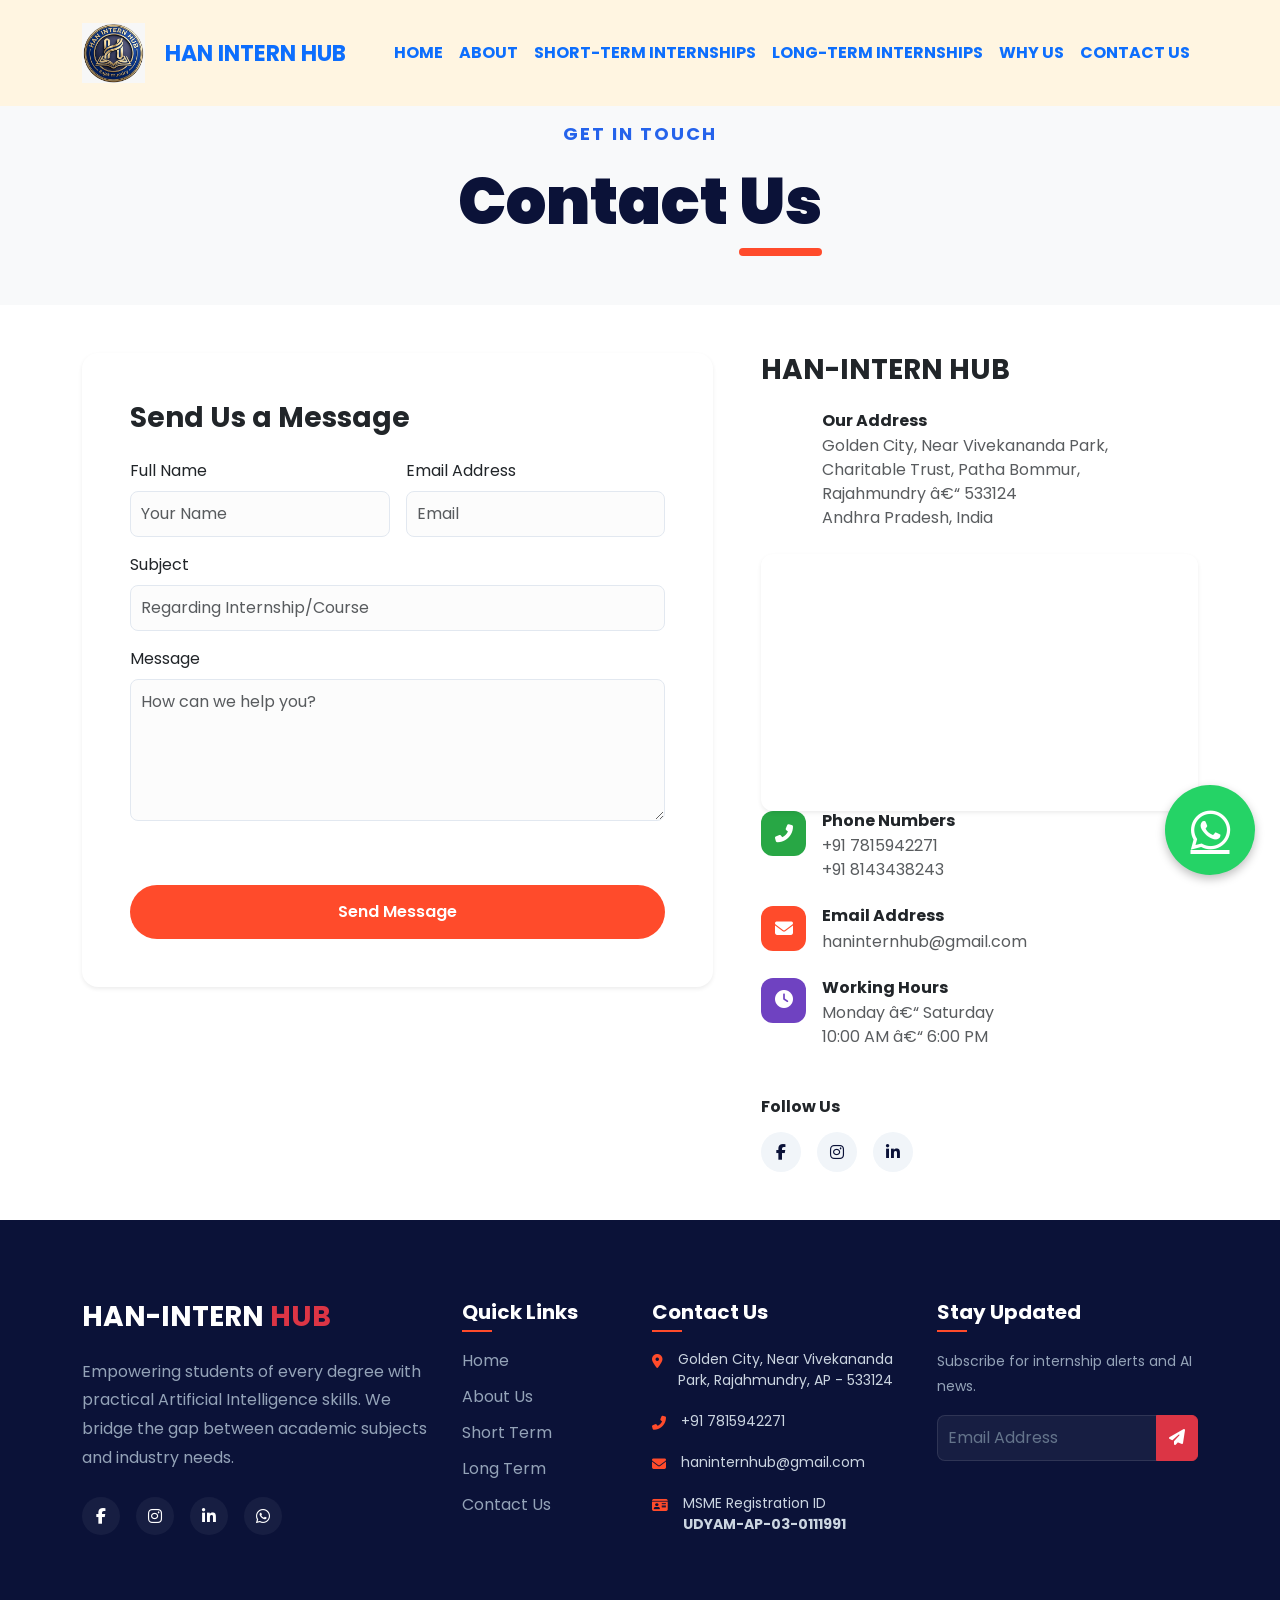
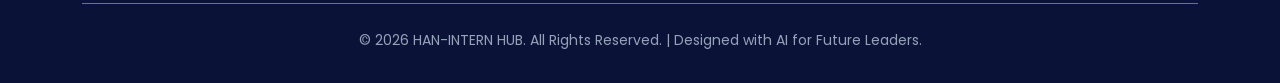
<file: contact.html>
﻿<!DOCTYPE html>
<html lang="en">
    <head>

    <!-- Basic Meta -->
    <meta charset="UTF-8">
    <meta name="viewport" content="width=device-width, initial-scale=1">

    <!-- SEO Meta -->
    <title>HAN InternHub | Best Internship in Andhra Pradesh | Low Cost Internship Program</title>

    <meta name="description" content="HAN InternHub offers the best internship opportunities in Andhra Pradesh at an affordable cost. Gain practical industry experience with short-term and long-term internships designed for students.">

    <meta name="keywords" content="HAN InternHub, InternHub, Best Internship in Andhra Pradesh, Low Cost Internship, Affordable Internship India, Internship for Students Andhra Pradesh, Web Development Internship, Python Internship, Industry Internship Program">

    <meta name="author" content="HAN InternHub">

    <!-- Google Site Verification -->
    <meta name="google-site-verification" content="XFGSMzQaSxt9B8pp1imMNcUR0uqUNhdhZ0Hq3kQZ-k0">

    <!-- Google Analytics -->
    <script async src="https://www.googletagmanager.com/gtag/js?id=G-13WH5NV3BK"></script>
    <script>
      window.dataLayer = window.dataLayer || [];
      function gtag(){dataLayer.push(arguments);}
      gtag('js', new Date());
      gtag('config', 'G-13WH5NV3BK');
    </script>

    <!-- Open Graph SEO -->
    <meta property="og:title" content="HAN InternHub - Best Internship in Andhra Pradesh">
    <meta property="og:description" content="Join HAN InternHub to gain industry experience through affordable internship programs for students in Andhra Pradesh.">
    <meta property="og:image" content="static/images/han_intern_logo.jpeg">
    <meta property="og:url" content="https://www.haninternhub.com">
    <meta property="og:type" content="website">

    <!-- Structured Data for Google -->
    <script type="application/ld+json">
    {
      "@context": "https://schema.org",
      "@type": "Organization",
      "name": "HAN INTERNHUB",
      "url": "https://www.haninternhub.com",
      "logo": "static/images/han_intern_logo.jpeg",
      "sameAs": [
        "https://www.linkedin.com/",
        "https://www.facebook.com/"
      ]
    }
    </script>

    <!-- Favicon -->
<!-- Google Font -->
    <link href="https://fonts.googleapis.com/css2?family=Poppins:wght@400;600;700;800;900&display=swap" rel="stylesheet">

    <!-- Bootstrap -->
    <link href="https://cdn.jsdelivr.net/npm/bootstrap@5.3.2/dist/css/bootstrap.min.css" rel="stylesheet">

    <!-- Custom CSS -->
    <link rel="stylesheet" href="static/css/style.css">

    <!-- AOS Animation -->
    <link href="https://unpkg.com/aos@2.3.4/dist/aos.css" rel="stylesheet">

    <!-- FontAwesome -->
    <link rel="stylesheet" href="https://cdnjs.cloudflare.com/ajax/libs/font-awesome/6.4.2/css/all.min.css">

</head>





<!--<head>-->
<!--    <meta charset="UTF-8">-->
<!--    <title>Internship Portal</title>-->
<!--    <meta name="viewport" content="width=device-width, initial-scale=1">-->

    <!-- Google Font -->
<!--    <link href="https://fonts.googleapis.com/css2?family=Poppins:wght@400;600;700;800;900&display=swap" rel="stylesheet">-->

    <!-- Bootstrap -->
<!--    <link href="https://cdn.jsdelivr.net/npm/bootstrap@5.3.2/dist/css/bootstrap.min.css" rel="stylesheet">-->

    <!-- Custom CSS -->
<!--    <link rel="stylesheet" href="static/css/style.css">-->

    <!-- AOS -->
<!--    <link href="https://unpkg.com/aos@2.3.4/dist/aos.css" rel="stylesheet">-->
<!--    <link rel="stylesheet" href="https://cdnjs.cloudflare.com/ajax/libs/font-awesome/6.4.2/css/all.min.css">-->
<!--</head>-->
<style>
    .whatsapp-float {
    position: fixed;
    bottom: 25px;
    right: 25px;
    width: 90px;        /* smaller */
    height: 90px;       /* smaller */
    background: #25D366;
    color: white;
    border-radius: 50%;
    display: flex;
    align-items: center;
    justify-content: center;
    font-size: 45px;    /* icon size */
    box-shadow: 0 4px 10px rgba(0,0,0,0.25);
    z-index: 9999;
    transition: 0.3s;
}

.whatsapp-float:hover {
    transform: scale(1.1);
}
</style>
<body>

<!-- Navbar -->
<nav class="navbar navbar-expand-lg navbar-dark fixed-top glass-navbar">
  <div class="container">
    <!--<a class="navbar-brand fw-bold" href="index.html">HAN INTERN HUB</a>-->
    <!--<a class="navbar-brand fw-bold d-flex align-items-center" href="index.html">-->
    <!--    <img src="static/images/Logo.jpeg" alt="Logo" style="height:40px; margin-right:10px;">-->
    <!--    HAN INTERN HUB-->
    <!--</a>-->

    <a class="navbar-brand fw-bold d-flex align-items-center" href="index.html" style="color:#0d6efd;">
        <img src="static/images/han_intern_logo.jpeg" alt="Logo" style="height:60px; margin-right:20px;">
        HAN INTERN HUB
    </a>

    <button class="navbar-toggler" type="button" data-bs-toggle="collapse"
      data-bs-target="#navbarNav">
      <span class="navbar-toggler-icon"></span>
    </button>

    <div class="collapse navbar-collapse justify-content-end" id="navbarNav">
      <ul class="navbar-nav">
        <!--<li class="nav-item"><a class="nav-link active fw-bold text-white" href="index.html">HOME</a></li>-->
        <!--<li class="nav-item"><a class="nav-link" href="about.html">ABOUT</a></li>-->
        <!--<li class="nav-item"><a class="nav-link fw-bold text-white" href="about.html">ABOUT</a></li>-->
        <!--<li class="nav-item"><a class="nav-link fw-bold text-white" href="internships_minor.html">SHORT-TERM INTERNSHIPS</a></li>-->
        <!--<li class="nav-item"><a class="nav-link fw-bold text-white" href="internships_major.html">LONG-TERM INTERNSHIPS</a></li>-->
        <!--<li class="nav-item"><a class="nav-link fw-bold text-white" href="why_us.html">WHY US</a></li>-->
        <!--<li class="nav-item"><a class="nav-link fw-bold text-white" href="contact.html">CONTACT US</a></li>-->
        <!-- <li class="nav-item">
            <a class="btn btn-danger ms-3 px-4" href="#">Login</a>
        </li> -->
        <li class="nav-item"><a class="nav-link active fw-bold" href="index.html">HOME</a></li>
        <li class="nav-item"><a class="nav-link fw-bold" href="about.html">ABOUT</a></li>
        <li class="nav-item"><a class="nav-link fw-bold" href="internships_minor.html">SHORT-TERM INTERNSHIPS</a></li>
        <li class="nav-item"><a class="nav-link fw-bold" href="internships_major.html">LONG-TERM INTERNSHIPS</a></li>
        <li class="nav-item"><a class="nav-link fw-bold" href="why_us.html">WHY US</a></li>
        <li class="nav-item"><a class="nav-link fw-bold" href="contact.html">CONTACT US</a></li>
        <!--<li class="nav-item ms-3 d-flex align-items-center">-->
        <!--    <div style="-->
        <!--        border:2px solid #0d6efd;-->
        <!--        padding:8px 14px;-->
        <!--        border-radius:6px;-->
        <!--        text-align:center;-->
        <!--        line-height:1.2;-->
        <!--        background:transparent;-->
        <!--    ">-->
        <!--        <div style="font-size:12px;color:#0d6efd;font-weight:600;">-->
        <!--            Registration No-->
        <!--        </div>-->
        <!--        <div style="font-size:13px;color:#0d6efd;font-weight:700;">-->
        <!--            UDYAM-AP-03-0111991-->
        <!--        </div>-->
        <!--    </div>-->
        <!--</li>-->
      </ul>
    </div>
  </div>
</nav>

<section class="hero-section" style="min-height: auto; padding: 120px 0 60px; background: #f8f9fa;">
    <div class="container text-center">
        <p class="welcome-text" data-aos="fade-up">GET IN TOUCH</p>
        <h1 class="hero-title" data-aos="fade-up" data-aos-delay="100">Contact <span class="highlight">Us</span></h1>
    </div>
</section>

<section class="py-5">
    <div class="container">
        <div class="row g-5">
            <div class="col-lg-7" data-aos="fade-right">
                <div class="card border-0 shadow-sm p-4 p-md-5 rounded-4">
                    <h3 class="fw-bold mb-4">Send Us a Message</h3>
                    <form action="#" method="post">
<div class="row g-3">
                            <div class="col-md-6">
                                <label class="form-label">Full Name</label>
                                <input type="text" class="form-control" placeholder="Your Name" required>
                            </div>
                            <div class="col-md-6">
                                <label class="form-label">Email Address</label>
                                <input type="email" class="form-control" placeholder="Email" required>
                            </div>
                            <div class="col-12">
                                <label class="form-label">Subject</label>
                                <input type="text" class="form-control" placeholder="Regarding Internship/Course">
                            </div>
                            <div class="col-12">
                                <label class="form-label">Message</label>
                                <textarea class="form-control" rows="5" placeholder="How can we help you?"></textarea>
                            </div>
                            <div class="col-12 mt-4">
                                <button type="submit" class="hero-btn border-0 w-100">Send Message</button>
                            </div>
                        </div>
                    </form>
                </div>
            </div>

            <div class="col-lg-5" data-aos="fade-left">
                <div class="contact-info-wrapper h-100">
                    <h3 class="fw-bold mb-4">HAN-INTERN HUB</h3>

                    <div class="d-flex mb-4">
                        <div class="icon-box blue me-3"><i class="fas fa-map-marker-alt"></i></div>
                        <div>
                            <h6 class="fw-bold mb-1">Our Address</h6>
                            <p class="text-muted mb-0">
                                Golden City, Near Vivekananda Park,<br>
                                Charitable Trust, Patha Bommur,<br>
                                Rajahmundry â€“ 533124<br>
                                Andhra Pradesh, India
                            </p>
                        </div>
                    </div>
                    <!--<div class="mb-4">-->
                    <!--    <iframe-->
                    <!--        src="https://www.google.com/maps?q=Golden+City+Vivekananda+Park+Rajahmundry&output=embed"-->
                    <!--        width="100%"-->
                    <!--        height="250"-->
                    <!--        style="border:0; border-radius:10px;"-->
                    <!--        allowfullscreen=""-->
                    <!--        loading="lazy">-->
                    <!--    </iframe>-->
                    <!--</div>-->
                    <div class="mt-4">
                        <div class="card shadow-sm border-0">
                            <div class="card-body p-0">
                                <iframe
                                    src="https://www.google.com/maps/embed?pb=!1m18!1m12!1m3!1d3816.173079529768!2d81.8094194749247!3d16.966034683851017!2m3!1f0!2f0!3f0!3m2!1i1024!2i768!4f13.1!3m3!1m2!1s0x3a37a300074e7311%3A0x2aae82f7e199980a!2sSRM%20Golden%20City!5e0!3m2!1sen!2sin!4v1759511805016!5m2!1sen!2sin"
                                    width="100%"
                                    height="250"
                                    style="border:0; border-radius:10px;"
                                    allowfullscreen=""
                                    loading="lazy"
                                    referrerpolicy="no-referrer-when-downgrade">
                                </iframe>
                            </div>
                        </div>
                    </div>

                    <div class="d-flex mb-4">
                        <div class="icon-box green me-3"><i class="fas fa-phone-alt"></i></div>
                        <div>
                            <h6 class="fw-bold mb-1">Phone Numbers</h6>
                            <p class="text-muted mb-0">
                                +91 7815942271<br>
                                +91 8143438243
                            </p>
                        </div>
                    </div>

                    <div class="d-flex mb-4">
                        <div class="icon-box red me-3"><i class="fas fa-envelope"></i></div>
                        <div>
                            <h6 class="fw-bold mb-1">Email Address</h6>
                            <p class="text-muted mb-0">haninternhub@gmail.com</p>
                        </div>
                    </div>

                    <div class="d-flex mb-4">
                        <div class="icon-box purple me-3"><i class="fas fa-clock"></i></div>
                        <div>
                            <h6 class="fw-bold mb-1">Working Hours</h6>
                            <p class="text-muted mb-0">
                                Monday â€“ Saturday<br>
                                10:00 AM â€“ 6:00 PM
                            </p>
                        </div>
                    </div>

                    <div class="mt-5">
                        <h6 class="fw-bold mb-3">Follow Us</h6>
                        <div class="d-flex gap-3">
                            <a href="#" class="social-icon"><i class="fab fa-facebook-f"></i></a>
                            <a href="#" class="social-icon"><i class="fab fa-instagram"></i></a>
                            <a href="#" class="social-icon"><i class="fab fa-linkedin-in"></i></a>
                        </div>
                    </div>
                </div>
            </div>
        </div>
    </div>
</section>


<a href="https://wa.me/917815942271?text=Hello%20I%20am%20interested%20in%20your%20internship%20program"
   class="whatsapp-float"
   target="_blank">

<i class="fa-brands fa-whatsapp"></i>

</a>

<!-- Footer -->
<footer class="main-footer">
    <div class="container">
        <div class="row g-4 mb-5">
            <div class="col-lg-4 col-md-6">
                <div class="footer-brand mb-4">
                    <h3 class="text-white fw-bold">HAN-INTERN <span class="text-danger">HUB</span></h3>
                </div>
                <p class="footer-text">
                    Empowering students of every degree with practical Artificial Intelligence skills. We bridge the gap between academic subjects and industry needs.
                </p>
                <div class="social-links d-flex gap-3 mt-4">
                    <a href="#" class="social-btn"><i class="fab fa-facebook-f"></i></a>
                    <a href="#" class="social-btn"><i class="fab fa-instagram"></i></a>
                    <a href="#" class="social-btn"><i class="fab fa-linkedin-in"></i></a>
                    <a href="#" class="social-btn"><i class="fab fa-whatsapp"></i></a>
                </div>
            </div>

            <div class="col-lg-2 col-md-6">
                <h5 class="footer-title">Quick Links</h5>
                <ul class="footer-links">
                    <li><a href="index.html">Home</a></li>
                    <li><a href="about.html">About Us</a></li>
                    <li><a href="internships_minor.html">Short Term</a></li>
                    <li><a href="internships_major.html">Long Term</a></li>
                    <li><a href="contact.html">Contact Us</a></li>
                </ul>
            </div>

            <div class="col-lg-3 col-md-6">
                <h5 class="footer-title">Contact Us</h5>
                <ul class="footer-contact">
                    <li>
                        <i class="fas fa-map-marker-alt"></i>
                        <span>Golden City, Near Vivekananda Park, Rajahmundry, AP - 533124</span>
                    </li>
                    <li>
                        <i class="fas fa-phone-alt"></i>
                        <span>+91 7815942271</span>
                    </li>
                    <li>
                        <i class="fas fa-envelope"></i>
                        <span>haninternhub@gmail.com</span>
                    </li>
                    <li>
                        <i class="fas fa-id-card"></i>
                        <span>
                            MSME Registration ID<br>
                            <strong>UDYAM-AP-03-0111991</strong>
                        </span>
                    </li>
                </ul>
            </div>

            <div class="col-lg-3 col-md-6">
                <h5 class="footer-title">Stay Updated</h5>
                <p class="footer-text small mb-3">Subscribe for internship alerts and AI news.</p>
                <form class="footer-form">
                    <div class="input-group">
                        <input type="email" class="form-control" placeholder="Email Address">
                        <button class="btn btn-danger" type="button"><i class="fas fa-paper-plane"></i></button>
                    </div>
                </form>
            </div>
        </div>

        <div class="footer-bottom border-top border-secondary pt-4 text-center">
            <p class="footer-text small mb-0">
                &copy; 2026 HAN-INTERN HUB. All Rights Reserved. | Designed with AI for Future Leaders.
            </p>
        </div>
    </div>
</footer>

<script src="https://cdn.jsdelivr.net/npm/bootstrap@5.3.2/dist/js/bootstrap.bundle.min.js"></script>
<!-- AOS JS -->
<script src="https://unpkg.com/aos@2.3.4/dist/aos.js"></script>

<script>
  AOS.init({
    duration: 1000,
    once: true,
  });
</script>
</body>
</html>
</file>
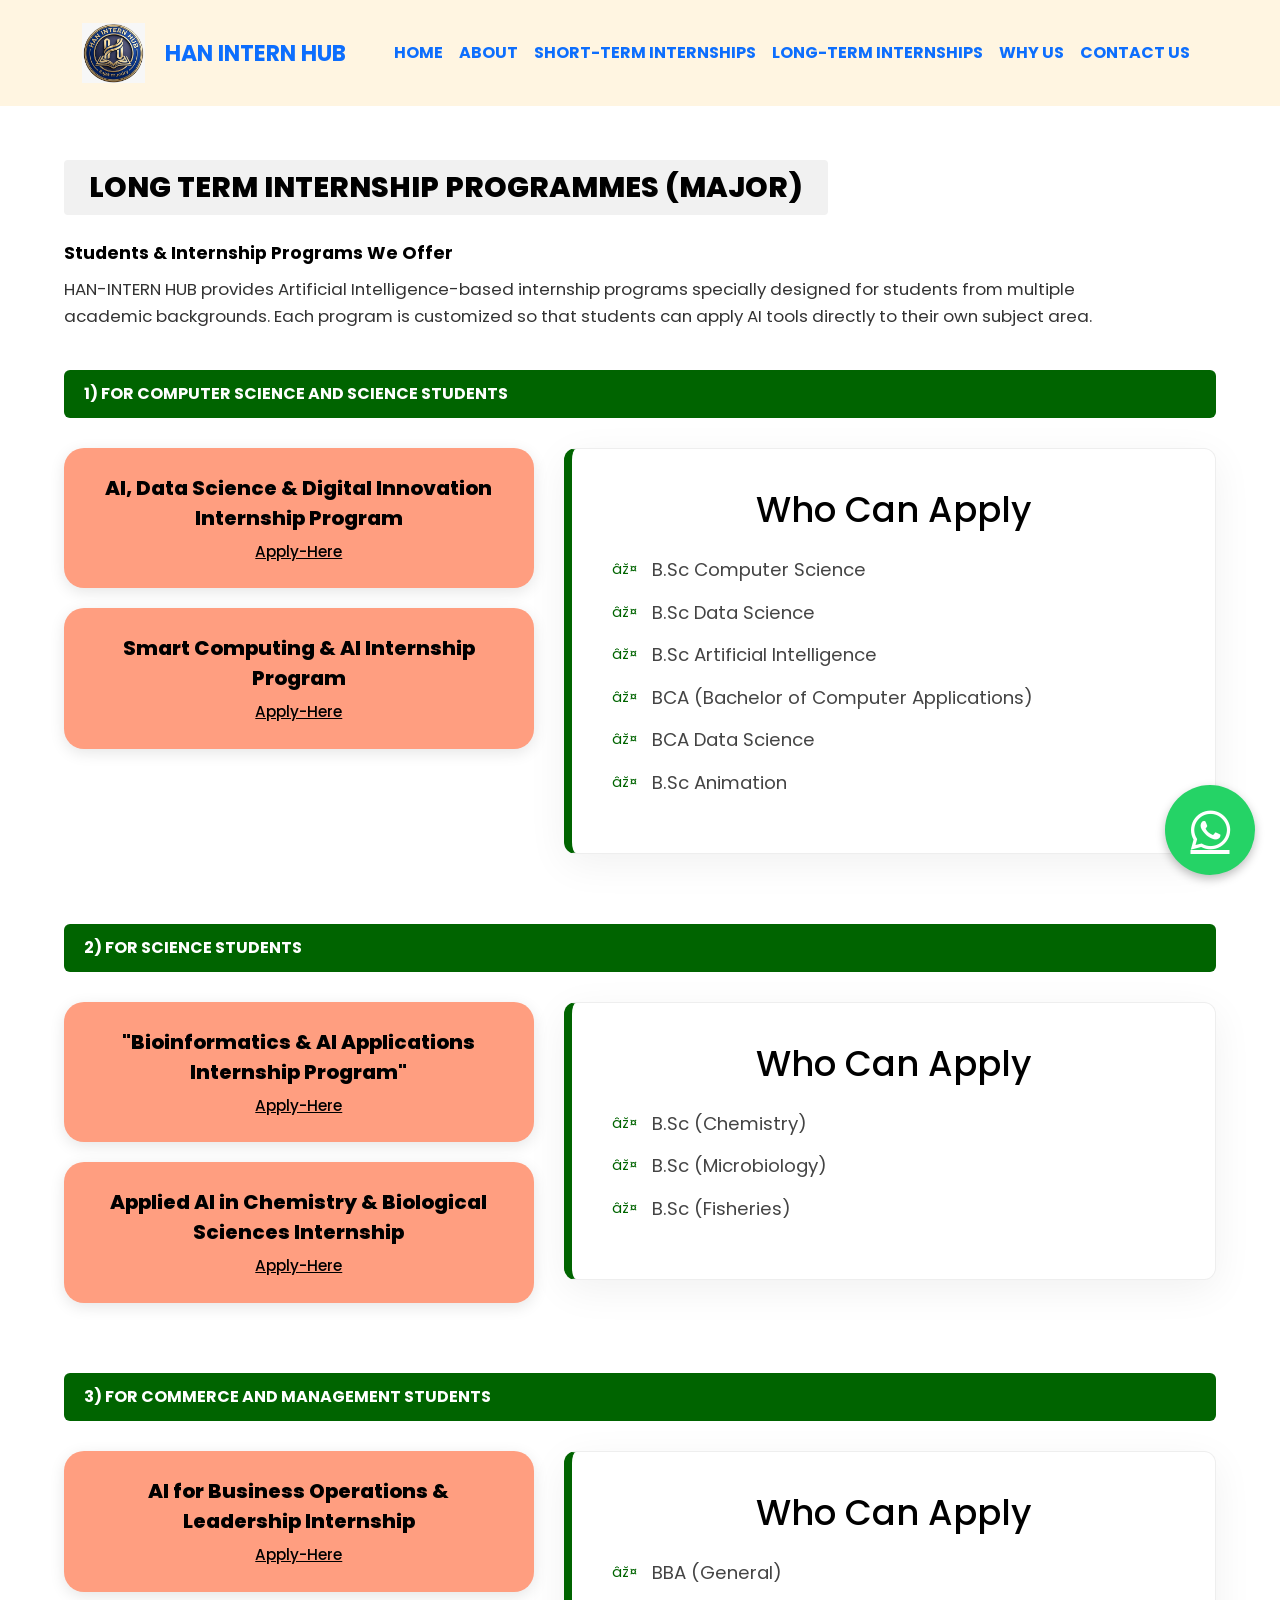
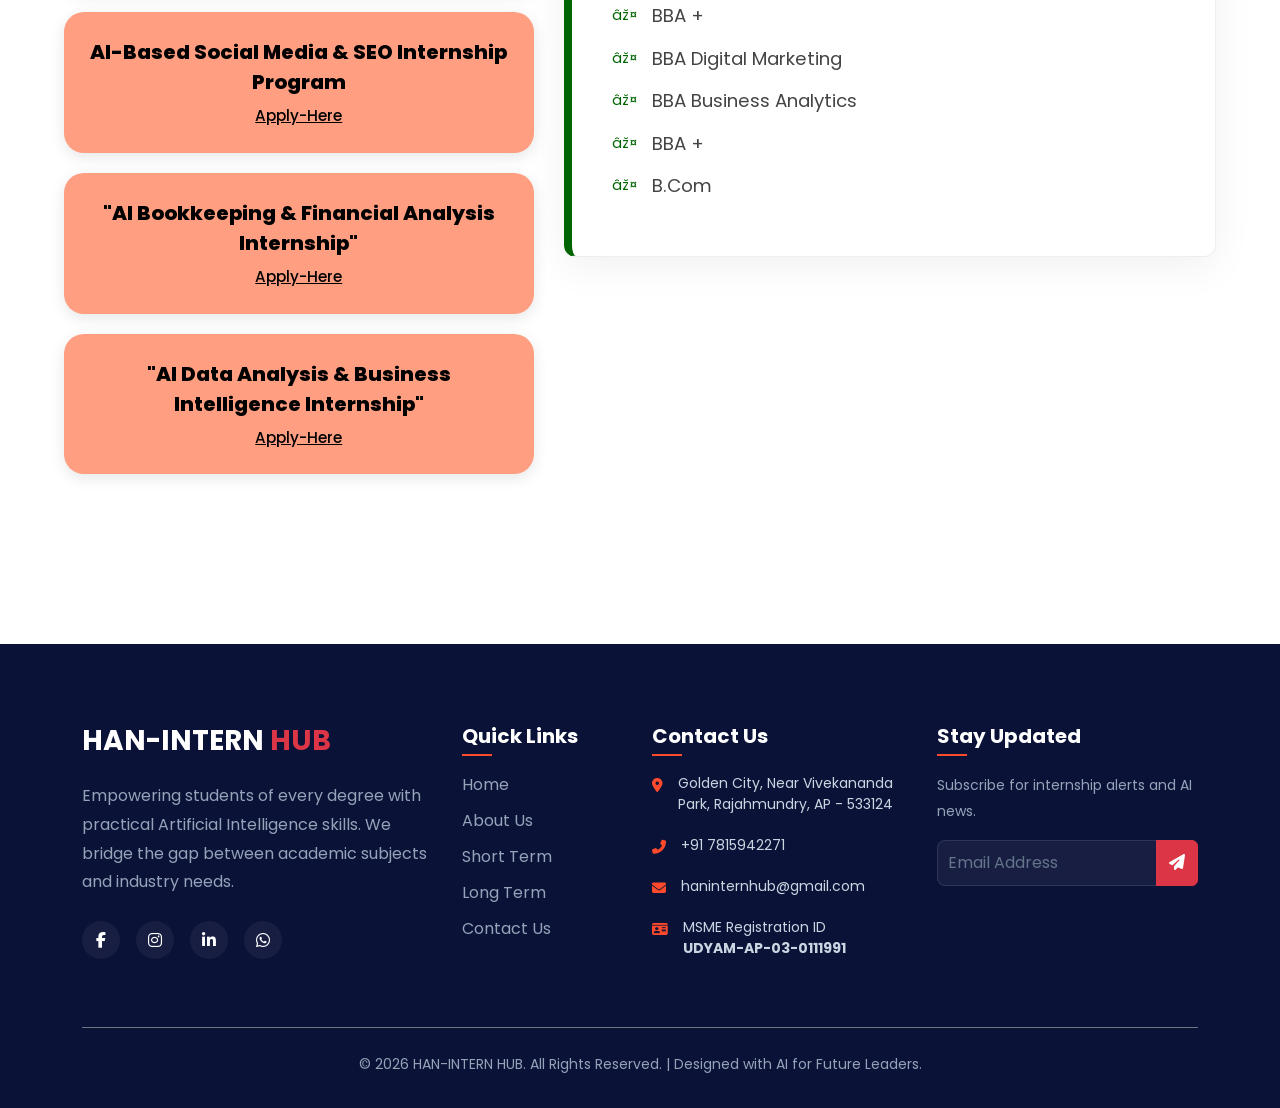
<file: internships_major.html>
﻿<!DOCTYPE html>
<html lang="en">
    <head>

    <!-- Basic Meta -->
    <meta charset="UTF-8">
    <meta name="viewport" content="width=device-width, initial-scale=1">

    <!-- SEO Meta -->
    <title>HAN InternHub | Best Internship in Andhra Pradesh | Low Cost Internship Program</title>

    <meta name="description" content="HAN InternHub offers the best internship opportunities in Andhra Pradesh at an affordable cost. Gain practical industry experience with short-term and long-term internships designed for students.">

    <meta name="keywords" content="HAN InternHub, InternHub, Best Internship in Andhra Pradesh, Low Cost Internship, Affordable Internship India, Internship for Students Andhra Pradesh, Web Development Internship, Python Internship, Industry Internship Program">

    <meta name="author" content="HAN InternHub">

    <!-- Google Site Verification -->
    <meta name="google-site-verification" content="XFGSMzQaSxt9B8pp1imMNcUR0uqUNhdhZ0Hq3kQZ-k0">

    <!-- Google Analytics -->
    <script async src="https://www.googletagmanager.com/gtag/js?id=G-13WH5NV3BK"></script>
    <script>
      window.dataLayer = window.dataLayer || [];
      function gtag(){dataLayer.push(arguments);}
      gtag('js', new Date());
      gtag('config', 'G-13WH5NV3BK');
    </script>

    <!-- Open Graph SEO -->
    <meta property="og:title" content="HAN InternHub - Best Internship in Andhra Pradesh">
    <meta property="og:description" content="Join HAN InternHub to gain industry experience through affordable internship programs for students in Andhra Pradesh.">
    <meta property="og:image" content="static/images/han_intern_logo.jpeg">
    <meta property="og:url" content="https://www.haninternhub.com">
    <meta property="og:type" content="website">

    <!-- Structured Data for Google -->
    <script type="application/ld+json">
    {
      "@context": "https://schema.org",
      "@type": "Organization",
      "name": "HAN INTERNHUB",
      "url": "https://www.haninternhub.com",
      "logo": "static/images/han_intern_logo.jpeg",
      "sameAs": [
        "https://www.linkedin.com/",
        "https://www.facebook.com/"
      ]
    }
    </script>

    <!-- Favicon -->
<!-- Google Font -->
    <link href="https://fonts.googleapis.com/css2?family=Poppins:wght@400;600;700;800;900&display=swap" rel="stylesheet">

    <!-- Bootstrap -->
    <link href="https://cdn.jsdelivr.net/npm/bootstrap@5.3.2/dist/css/bootstrap.min.css" rel="stylesheet">

    <!-- Custom CSS -->
    <link rel="stylesheet" href="static/css/style.css">

    <!-- AOS Animation -->
    <link href="https://unpkg.com/aos@2.3.4/dist/aos.css" rel="stylesheet">

    <!-- FontAwesome -->
    <link rel="stylesheet" href="https://cdnjs.cloudflare.com/ajax/libs/font-awesome/6.4.2/css/all.min.css">

</head>





<!--<head>-->
<!--    <meta charset="UTF-8">-->
<!--    <title>Internship Portal</title>-->
<!--    <meta name="viewport" content="width=device-width, initial-scale=1">-->

    <!-- Google Font -->
<!--    <link href="https://fonts.googleapis.com/css2?family=Poppins:wght@400;600;700;800;900&display=swap" rel="stylesheet">-->

    <!-- Bootstrap -->
<!--    <link href="https://cdn.jsdelivr.net/npm/bootstrap@5.3.2/dist/css/bootstrap.min.css" rel="stylesheet">-->

    <!-- Custom CSS -->
<!--    <link rel="stylesheet" href="static/css/style.css">-->

    <!-- AOS -->
<!--    <link href="https://unpkg.com/aos@2.3.4/dist/aos.css" rel="stylesheet">-->
<!--    <link rel="stylesheet" href="https://cdnjs.cloudflare.com/ajax/libs/font-awesome/6.4.2/css/all.min.css">-->
<!--</head>-->
<style>
    .whatsapp-float {
    position: fixed;
    bottom: 25px;
    right: 25px;
    width: 90px;        /* smaller */
    height: 90px;       /* smaller */
    background: #25D366;
    color: white;
    border-radius: 50%;
    display: flex;
    align-items: center;
    justify-content: center;
    font-size: 45px;    /* icon size */
    box-shadow: 0 4px 10px rgba(0,0,0,0.25);
    z-index: 9999;
    transition: 0.3s;
}

.whatsapp-float:hover {
    transform: scale(1.1);
}
</style>
<body>

<!-- Navbar -->
<nav class="navbar navbar-expand-lg navbar-dark fixed-top glass-navbar">
  <div class="container">
    <!--<a class="navbar-brand fw-bold" href="index.html">HAN INTERN HUB</a>-->
    <!--<a class="navbar-brand fw-bold d-flex align-items-center" href="index.html">-->
    <!--    <img src="static/images/Logo.jpeg" alt="Logo" style="height:40px; margin-right:10px;">-->
    <!--    HAN INTERN HUB-->
    <!--</a>-->

    <a class="navbar-brand fw-bold d-flex align-items-center" href="index.html" style="color:#0d6efd;">
        <img src="static/images/han_intern_logo.jpeg" alt="Logo" style="height:60px; margin-right:20px;">
        HAN INTERN HUB
    </a>

    <button class="navbar-toggler" type="button" data-bs-toggle="collapse"
      data-bs-target="#navbarNav">
      <span class="navbar-toggler-icon"></span>
    </button>

    <div class="collapse navbar-collapse justify-content-end" id="navbarNav">
      <ul class="navbar-nav">
        <!--<li class="nav-item"><a class="nav-link active fw-bold text-white" href="index.html">HOME</a></li>-->
        <!--<li class="nav-item"><a class="nav-link" href="about.html">ABOUT</a></li>-->
        <!--<li class="nav-item"><a class="nav-link fw-bold text-white" href="about.html">ABOUT</a></li>-->
        <!--<li class="nav-item"><a class="nav-link fw-bold text-white" href="internships_minor.html">SHORT-TERM INTERNSHIPS</a></li>-->
        <!--<li class="nav-item"><a class="nav-link fw-bold text-white" href="internships_major.html">LONG-TERM INTERNSHIPS</a></li>-->
        <!--<li class="nav-item"><a class="nav-link fw-bold text-white" href="why_us.html">WHY US</a></li>-->
        <!--<li class="nav-item"><a class="nav-link fw-bold text-white" href="contact.html">CONTACT US</a></li>-->
        <!-- <li class="nav-item">
            <a class="btn btn-danger ms-3 px-4" href="#">Login</a>
        </li> -->
        <li class="nav-item"><a class="nav-link active fw-bold" href="index.html">HOME</a></li>
        <li class="nav-item"><a class="nav-link fw-bold" href="about.html">ABOUT</a></li>
        <li class="nav-item"><a class="nav-link fw-bold" href="internships_minor.html">SHORT-TERM INTERNSHIPS</a></li>
        <li class="nav-item"><a class="nav-link fw-bold" href="internships_major.html">LONG-TERM INTERNSHIPS</a></li>
        <li class="nav-item"><a class="nav-link fw-bold" href="why_us.html">WHY US</a></li>
        <li class="nav-item"><a class="nav-link fw-bold" href="contact.html">CONTACT US</a></li>
        <!--<li class="nav-item ms-3 d-flex align-items-center">-->
        <!--    <div style="-->
        <!--        border:2px solid #0d6efd;-->
        <!--        padding:8px 14px;-->
        <!--        border-radius:6px;-->
        <!--        text-align:center;-->
        <!--        line-height:1.2;-->
        <!--        background:transparent;-->
        <!--    ">-->
        <!--        <div style="font-size:12px;color:#0d6efd;font-weight:600;">-->
        <!--            Registration No-->
        <!--        </div>-->
        <!--        <div style="font-size:13px;color:#0d6efd;font-weight:700;">-->
        <!--            UDYAM-AP-03-0111991-->
        <!--        </div>-->
        <!--    </div>-->
        <!--</li>-->
      </ul>
    </div>
  </div>
</nav>

<link rel="stylesheet" href="https://cdnjs.cloudflare.com/ajax/libs/animate.css/4.1.1/animate.min.css"/>

<style>
    /* Main Section - White Background */
    .internship-section {
        background-color: #ffffff;
        padding: 160px 0 100px 0;
        width: 100%;
        min-height: 100vh;
        color: #333;
    }

    .container-full {
        width: 90%;
        max-width: 1200px;
        margin: 0 auto;
    }

    /* Top Title Header */
    .heading-large {
        font-size: 1.8rem;
        font-weight: 800;
        background: #f1f1f1; /* Light grey bar from minor pattern */
        color: #000;
        display: inline-block;
        padding: 10px 25px;
        margin-bottom: 25px;
        border-radius: 4px;
    }

    .sub-heading {
        font-weight: 700;
        font-size: 1.1rem;
        margin-bottom: 10px;
        color: #000;
    }

    .intro-text {
        font-size: 1.05rem;
        line-height: 1.6;
        margin-bottom: 40px;
        max-width: 1100px;
    }

    /* Green Category Banner */
    .banner-green {
        background-color: #006400;
        color: #ffffff !important;
        padding: 12px 20px;
        font-weight: bold;
        margin-bottom: 30px;
        border-radius: 6px;
        text-transform: uppercase;
    }

    /* Layout Pattern */
    .program-row {
        display: flex;
        flex-wrap: wrap;
        gap: 30px;
        margin-bottom: 70px;
        align-items: flex-start;
    }

    /* Left Column: Peach Buttons */
    .button-column {
        flex: 1;
        min-width: 320px;
        display: flex;
        flex-direction: column;
        gap: 20px;
    }

    /* Right Column: Minor Card Style (Green side-bar only) */
    .eligibility-card {
        flex: 1.2;
        background: #ffffff;
        padding: 40px;
        border-radius: 12px;
        min-width: 300px;
        border: 1px solid #eeeeee; /* Light border */
        border-left: 8px solid #006400; /* Matching Minor's accent bar */
        box-shadow: 0 10px 40px rgba(0,0,0,0.06);
    }

    .eligibility-card h3 {
        margin-top: 0;
        font-size: 2.2rem;
        text-align: center;
        margin-bottom: 25px;
        color: #000;
    }

    .program-list {
        list-style: none;
        padding: 0;
    }

    .program-list li {
        font-size: 1.15rem;
        margin-bottom: 15px;
        display: flex;
        align-items: center;
        color: #444;
    }

    .program-list li::before {
        content: "âž¤";
        color: #006400; /* Green arrow from minor pattern */
        margin-right: 15px;
        font-size: 0.9rem;
    }

    /* Peach Button Styling */
    .btn-apply {
        background-color: #ff9e80;
        color: #000 !important;
        padding: 25px;
        text-align: center;
        border-radius: 20px;
        text-decoration: none;
        font-weight: 800;
        transition: all 0.3s ease;
        box-shadow: 0 4px 15px rgba(0,0,0,0.1);
    }

    .btn-apply:hover {
        transform: translateY(-5px);
        background-color: #ff8a65;
    }

    .btn-title { display: block; font-size: 1.25rem; margin-bottom: 8px; }
    .btn-link { display: block; text-decoration: underline; font-size: 0.95rem; font-weight: 500; }

    /* Scroll Animation */
    .reveal { opacity: 0; transform: translateY(30px); transition: 0.8s ease-out; }
    .reveal.active { opacity: 1; transform: translateY(0); }
</style>

<div class="internship-section">
    <div class="container-full">

        <div class="animate__animated animate__fadeIn">
            <h1 class="heading-large">LONG TERM INTERNSHIP PROGRAMMES (MAJOR)</h1>
            <p class="sub-heading">Students & Internship Programs We Offer</p>
            <p class="intro-text">
                HAN-INTERN HUB provides Artificial Intelligence-based internship programs specially designed for students from multiple academic backgrounds.
                Each program is customized so that students can apply AI tools directly to their own subject area.
            </p>
        </div>

        <div class="reveal">
            <div class="banner-green">1) FOR COMPUTER SCIENCE AND SCIENCE STUDENTS</div>
            <div class="program-row">
                <div class="button-column">
                    <a href="apply_internship.html" class="btn-apply">
                        <span class="btn-title">AI, Data Science & Digital Innovation Internship Program</span>
                        <span class="btn-link">Apply-Here</span>
                    </a>
                    <a href="apply_internship.html" class="btn-apply">
                        <span class="btn-title">Smart Computing & AI Internship Program</span>
                        <span class="btn-link">Apply-Here</span>
                    </a>
                </div>
                <div class="eligibility-card">
                    <h3>Who Can Apply</h3>
                    <ul class="program-list">
                        <li>B.Sc Computer Science</li>
                        <li>B.Sc Data Science</li>
                        <li>B.Sc Artificial Intelligence</li>
                        <li>BCA (Bachelor of Computer Applications)</li>
                        <li>BCA Data Science</li>
                        <li>B.Sc Animation</li>
                    </ul>
                </div>
            </div>
        </div>

        <div class="reveal">
            <div class="banner-green">2) FOR SCIENCE STUDENTS</div>
            <div class="program-row">
                <div class="button-column">
                    <a href="apply_internship.html" class="btn-apply">
                        <span class="btn-title">"Bioinformatics & AI Applications Internship Program"</span>
                        <span class="btn-link">Apply-Here</span>
                    </a>
                    <a href="apply_internship.html" class="btn-apply">
                        <span class="btn-title">Applied AI in Chemistry & Biological Sciences Internship</span>
                        <span class="btn-link">Apply-Here</span>
                    </a>
                </div>
                <div class="eligibility-card">
                    <h3>Who Can Apply</h3>
                    <ul class="program-list">
                        <li>B.Sc (Chemistry)</li>
                        <li>B.Sc (Microbiology)</li>
                        <li>B.Sc (Fisheries)</li>
                    </ul>
                </div>
            </div>
        </div>

        <div class="reveal">
            <div class="banner-green">3) FOR COMMERCE AND MANAGEMENT STUDENTS</div>
            <div class="program-row">
                <div class="button-column">
                    <a href="apply_internship.html" class="btn-apply">
                        <span class="btn-title">AI for Business Operations & Leadership Internship</span>
                        <span class="btn-link">Apply-Here</span>
                    </a>
                    <a href="apply_internship.html" class="btn-apply">
                        <span class="btn-title">AI-Based Social Media & SEO Internship Program</span>
                        <span class="btn-link">Apply-Here</span>
                    </a>
                    <a href="apply_internship.html" class="btn-apply">
                        <span class="btn-title">"AI Bookkeeping & Financial Analysis Internship"</span>
                        <span class="btn-link">Apply-Here</span>
                    </a>
                    <a href="apply_internship.html" class="btn-apply">
                        <span class="btn-title">"AI Data Analysis & Business Intelligence Internship"</span>
                        <span class="btn-link">Apply-Here</span>
                    </a>
                </div>
                <div class="eligibility-card">
                    <h3>Who Can Apply</h3>
                    <ul class="program-list">
                        <li>BBA (General)</li>
                        <li>BBA +</li>
                        <li>BBA Digital Marketing</li>
                        <li>BBA Business Analytics</li>
                        <li>BBA +</li>
                        <li>B.Com</li>
                    </ul>
                </div>
            </div>
        </div>

    </div>
</div>

<script>
    function reveal() {
        var reveals = document.querySelectorAll(".reveal");
        for (var i = 0; i < reveals.length; i++) {
            var windowHeight = window.innerHeight;
            var elementTop = reveals[i].getBoundingClientRect().top;
            if (elementTop < windowHeight - 100) {
                reveals[i].classList.add("active");
            }
        }
    }
    window.addEventListener("scroll", reveal);
    reveal();
</script>


<a href="https://wa.me/917815942271?text=Hello%20I%20am%20interested%20in%20your%20internship%20program"
   class="whatsapp-float"
   target="_blank">

<i class="fa-brands fa-whatsapp"></i>

</a>

<!-- Footer -->
<footer class="main-footer">
    <div class="container">
        <div class="row g-4 mb-5">
            <div class="col-lg-4 col-md-6">
                <div class="footer-brand mb-4">
                    <h3 class="text-white fw-bold">HAN-INTERN <span class="text-danger">HUB</span></h3>
                </div>
                <p class="footer-text">
                    Empowering students of every degree with practical Artificial Intelligence skills. We bridge the gap between academic subjects and industry needs.
                </p>
                <div class="social-links d-flex gap-3 mt-4">
                    <a href="#" class="social-btn"><i class="fab fa-facebook-f"></i></a>
                    <a href="#" class="social-btn"><i class="fab fa-instagram"></i></a>
                    <a href="#" class="social-btn"><i class="fab fa-linkedin-in"></i></a>
                    <a href="#" class="social-btn"><i class="fab fa-whatsapp"></i></a>
                </div>
            </div>

            <div class="col-lg-2 col-md-6">
                <h5 class="footer-title">Quick Links</h5>
                <ul class="footer-links">
                    <li><a href="index.html">Home</a></li>
                    <li><a href="about.html">About Us</a></li>
                    <li><a href="internships_minor.html">Short Term</a></li>
                    <li><a href="internships_major.html">Long Term</a></li>
                    <li><a href="contact.html">Contact Us</a></li>
                </ul>
            </div>

            <div class="col-lg-3 col-md-6">
                <h5 class="footer-title">Contact Us</h5>
                <ul class="footer-contact">
                    <li>
                        <i class="fas fa-map-marker-alt"></i>
                        <span>Golden City, Near Vivekananda Park, Rajahmundry, AP - 533124</span>
                    </li>
                    <li>
                        <i class="fas fa-phone-alt"></i>
                        <span>+91 7815942271</span>
                    </li>
                    <li>
                        <i class="fas fa-envelope"></i>
                        <span>haninternhub@gmail.com</span>
                    </li>
                    <li>
                        <i class="fas fa-id-card"></i>
                        <span>
                            MSME Registration ID<br>
                            <strong>UDYAM-AP-03-0111991</strong>
                        </span>
                    </li>
                </ul>
            </div>

            <div class="col-lg-3 col-md-6">
                <h5 class="footer-title">Stay Updated</h5>
                <p class="footer-text small mb-3">Subscribe for internship alerts and AI news.</p>
                <form class="footer-form">
                    <div class="input-group">
                        <input type="email" class="form-control" placeholder="Email Address">
                        <button class="btn btn-danger" type="button"><i class="fas fa-paper-plane"></i></button>
                    </div>
                </form>
            </div>
        </div>

        <div class="footer-bottom border-top border-secondary pt-4 text-center">
            <p class="footer-text small mb-0">
                &copy; 2026 HAN-INTERN HUB. All Rights Reserved. | Designed with AI for Future Leaders.
            </p>
        </div>
    </div>
</footer>

<script src="https://cdn.jsdelivr.net/npm/bootstrap@5.3.2/dist/js/bootstrap.bundle.min.js"></script>
<!-- AOS JS -->
<script src="https://unpkg.com/aos@2.3.4/dist/aos.js"></script>

<script>
  AOS.init({
    duration: 1000,
    once: true,
  });
</script>
</body>
</html>
</file>
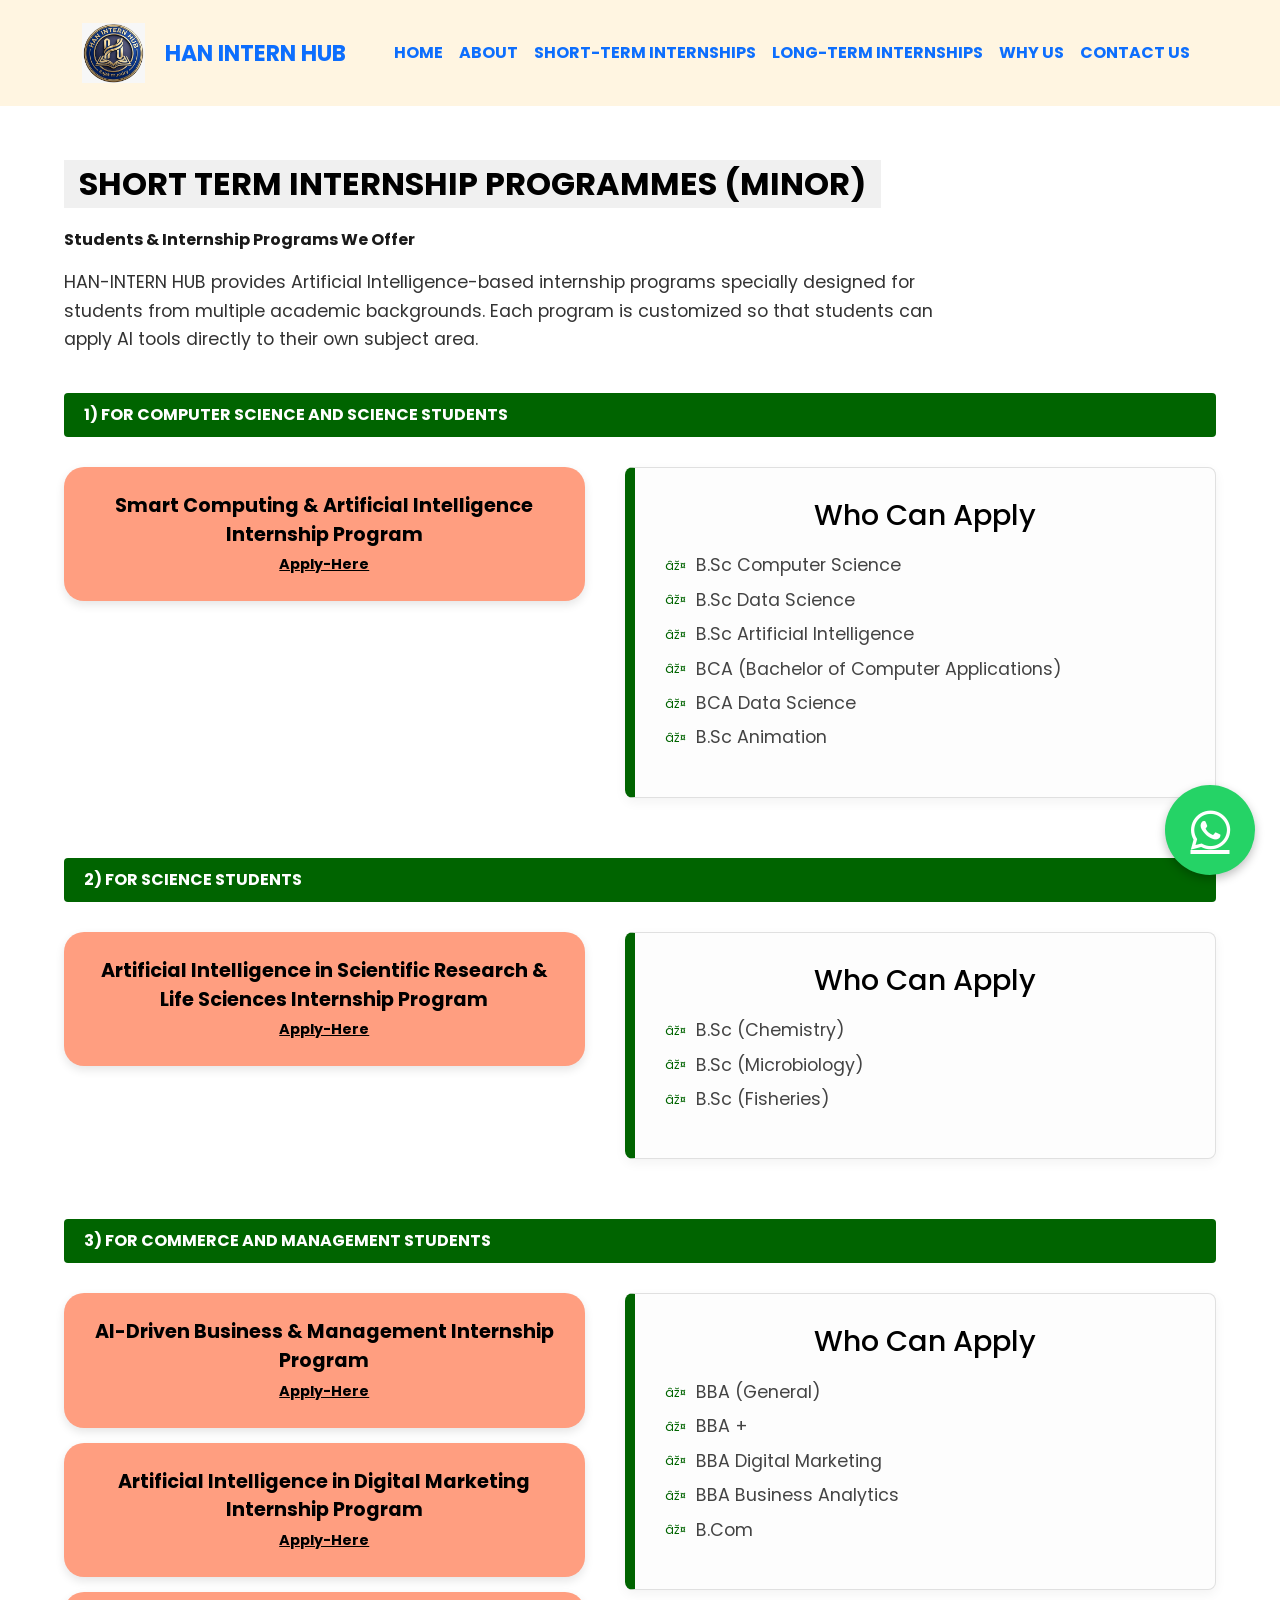
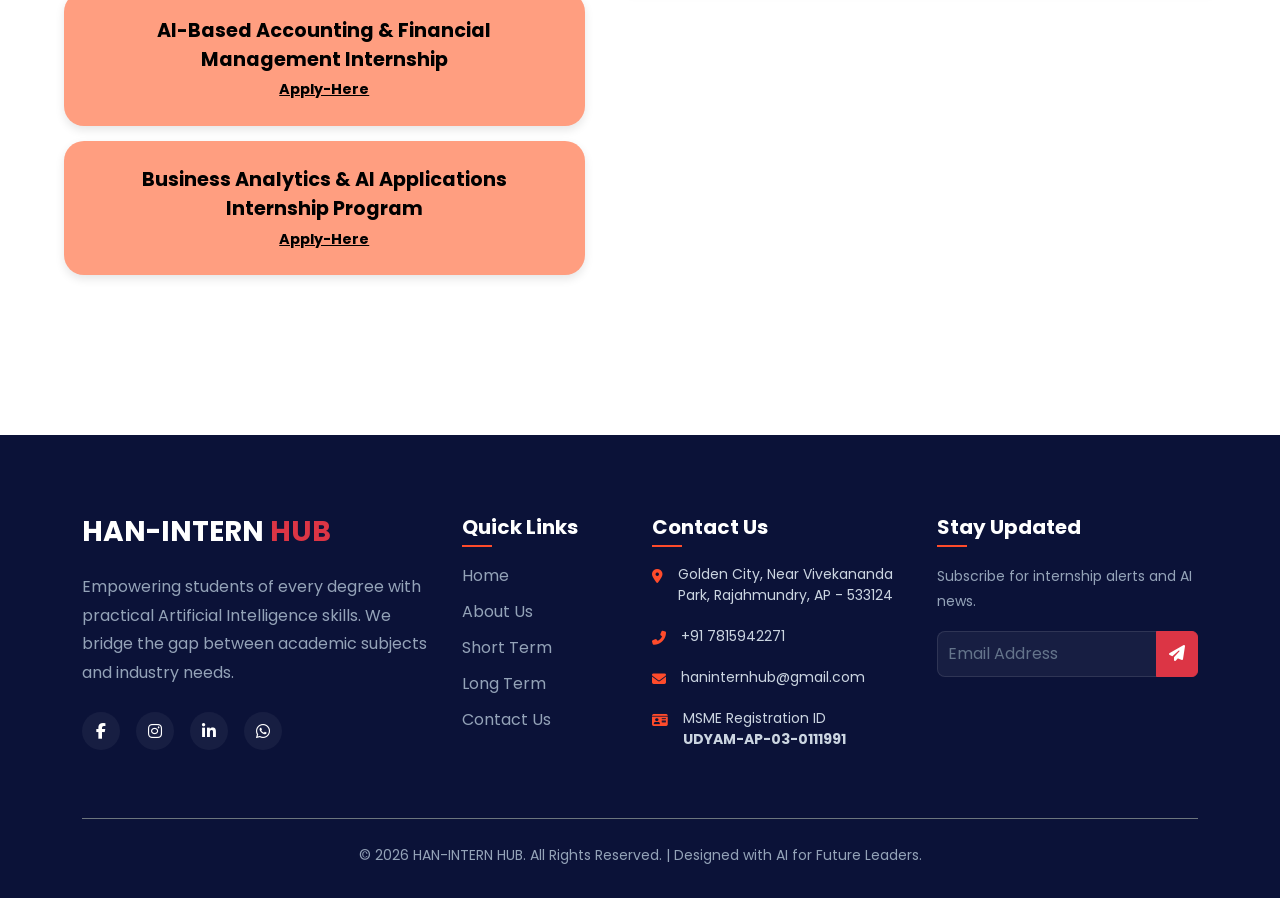
<file: internships_minor.html>
﻿<!DOCTYPE html>
<html lang="en">
    <head>

    <!-- Basic Meta -->
    <meta charset="UTF-8">
    <meta name="viewport" content="width=device-width, initial-scale=1">

    <!-- SEO Meta -->
    <title>HAN InternHub | Best Internship in Andhra Pradesh | Low Cost Internship Program</title>

    <meta name="description" content="HAN InternHub offers the best internship opportunities in Andhra Pradesh at an affordable cost. Gain practical industry experience with short-term and long-term internships designed for students.">

    <meta name="keywords" content="HAN InternHub, InternHub, Best Internship in Andhra Pradesh, Low Cost Internship, Affordable Internship India, Internship for Students Andhra Pradesh, Web Development Internship, Python Internship, Industry Internship Program">

    <meta name="author" content="HAN InternHub">

    <!-- Google Site Verification -->
    <meta name="google-site-verification" content="XFGSMzQaSxt9B8pp1imMNcUR0uqUNhdhZ0Hq3kQZ-k0">

    <!-- Google Analytics -->
    <script async src="https://www.googletagmanager.com/gtag/js?id=G-13WH5NV3BK"></script>
    <script>
      window.dataLayer = window.dataLayer || [];
      function gtag(){dataLayer.push(arguments);}
      gtag('js', new Date());
      gtag('config', 'G-13WH5NV3BK');
    </script>

    <!-- Open Graph SEO -->
    <meta property="og:title" content="HAN InternHub - Best Internship in Andhra Pradesh">
    <meta property="og:description" content="Join HAN InternHub to gain industry experience through affordable internship programs for students in Andhra Pradesh.">
    <meta property="og:image" content="static/images/han_intern_logo.jpeg">
    <meta property="og:url" content="https://www.haninternhub.com">
    <meta property="og:type" content="website">

    <!-- Structured Data for Google -->
    <script type="application/ld+json">
    {
      "@context": "https://schema.org",
      "@type": "Organization",
      "name": "HAN INTERNHUB",
      "url": "https://www.haninternhub.com",
      "logo": "static/images/han_intern_logo.jpeg",
      "sameAs": [
        "https://www.linkedin.com/",
        "https://www.facebook.com/"
      ]
    }
    </script>

    <!-- Favicon -->
<!-- Google Font -->
    <link href="https://fonts.googleapis.com/css2?family=Poppins:wght@400;600;700;800;900&display=swap" rel="stylesheet">

    <!-- Bootstrap -->
    <link href="https://cdn.jsdelivr.net/npm/bootstrap@5.3.2/dist/css/bootstrap.min.css" rel="stylesheet">

    <!-- Custom CSS -->
    <link rel="stylesheet" href="static/css/style.css">

    <!-- AOS Animation -->
    <link href="https://unpkg.com/aos@2.3.4/dist/aos.css" rel="stylesheet">

    <!-- FontAwesome -->
    <link rel="stylesheet" href="https://cdnjs.cloudflare.com/ajax/libs/font-awesome/6.4.2/css/all.min.css">

</head>





<!--<head>-->
<!--    <meta charset="UTF-8">-->
<!--    <title>Internship Portal</title>-->
<!--    <meta name="viewport" content="width=device-width, initial-scale=1">-->

    <!-- Google Font -->
<!--    <link href="https://fonts.googleapis.com/css2?family=Poppins:wght@400;600;700;800;900&display=swap" rel="stylesheet">-->

    <!-- Bootstrap -->
<!--    <link href="https://cdn.jsdelivr.net/npm/bootstrap@5.3.2/dist/css/bootstrap.min.css" rel="stylesheet">-->

    <!-- Custom CSS -->
<!--    <link rel="stylesheet" href="static/css/style.css">-->

    <!-- AOS -->
<!--    <link href="https://unpkg.com/aos@2.3.4/dist/aos.css" rel="stylesheet">-->
<!--    <link rel="stylesheet" href="https://cdnjs.cloudflare.com/ajax/libs/font-awesome/6.4.2/css/all.min.css">-->
<!--</head>-->
<style>
    .whatsapp-float {
    position: fixed;
    bottom: 25px;
    right: 25px;
    width: 90px;        /* smaller */
    height: 90px;       /* smaller */
    background: #25D366;
    color: white;
    border-radius: 50%;
    display: flex;
    align-items: center;
    justify-content: center;
    font-size: 45px;    /* icon size */
    box-shadow: 0 4px 10px rgba(0,0,0,0.25);
    z-index: 9999;
    transition: 0.3s;
}

.whatsapp-float:hover {
    transform: scale(1.1);
}
</style>
<body>

<!-- Navbar -->
<nav class="navbar navbar-expand-lg navbar-dark fixed-top glass-navbar">
  <div class="container">
    <!--<a class="navbar-brand fw-bold" href="index.html">HAN INTERN HUB</a>-->
    <!--<a class="navbar-brand fw-bold d-flex align-items-center" href="index.html">-->
    <!--    <img src="static/images/Logo.jpeg" alt="Logo" style="height:40px; margin-right:10px;">-->
    <!--    HAN INTERN HUB-->
    <!--</a>-->

    <a class="navbar-brand fw-bold d-flex align-items-center" href="index.html" style="color:#0d6efd;">
        <img src="static/images/han_intern_logo.jpeg" alt="Logo" style="height:60px; margin-right:20px;">
        HAN INTERN HUB
    </a>

    <button class="navbar-toggler" type="button" data-bs-toggle="collapse"
      data-bs-target="#navbarNav">
      <span class="navbar-toggler-icon"></span>
    </button>

    <div class="collapse navbar-collapse justify-content-end" id="navbarNav">
      <ul class="navbar-nav">
        <!--<li class="nav-item"><a class="nav-link active fw-bold text-white" href="index.html">HOME</a></li>-->
        <!--<li class="nav-item"><a class="nav-link" href="about.html">ABOUT</a></li>-->
        <!--<li class="nav-item"><a class="nav-link fw-bold text-white" href="about.html">ABOUT</a></li>-->
        <!--<li class="nav-item"><a class="nav-link fw-bold text-white" href="internships_minor.html">SHORT-TERM INTERNSHIPS</a></li>-->
        <!--<li class="nav-item"><a class="nav-link fw-bold text-white" href="internships_major.html">LONG-TERM INTERNSHIPS</a></li>-->
        <!--<li class="nav-item"><a class="nav-link fw-bold text-white" href="why_us.html">WHY US</a></li>-->
        <!--<li class="nav-item"><a class="nav-link fw-bold text-white" href="contact.html">CONTACT US</a></li>-->
        <!-- <li class="nav-item">
            <a class="btn btn-danger ms-3 px-4" href="#">Login</a>
        </li> -->
        <li class="nav-item"><a class="nav-link active fw-bold" href="index.html">HOME</a></li>
        <li class="nav-item"><a class="nav-link fw-bold" href="about.html">ABOUT</a></li>
        <li class="nav-item"><a class="nav-link fw-bold" href="internships_minor.html">SHORT-TERM INTERNSHIPS</a></li>
        <li class="nav-item"><a class="nav-link fw-bold" href="internships_major.html">LONG-TERM INTERNSHIPS</a></li>
        <li class="nav-item"><a class="nav-link fw-bold" href="why_us.html">WHY US</a></li>
        <li class="nav-item"><a class="nav-link fw-bold" href="contact.html">CONTACT US</a></li>
        <!--<li class="nav-item ms-3 d-flex align-items-center">-->
        <!--    <div style="-->
        <!--        border:2px solid #0d6efd;-->
        <!--        padding:8px 14px;-->
        <!--        border-radius:6px;-->
        <!--        text-align:center;-->
        <!--        line-height:1.2;-->
        <!--        background:transparent;-->
        <!--    ">-->
        <!--        <div style="font-size:12px;color:#0d6efd;font-weight:600;">-->
        <!--            Registration No-->
        <!--        </div>-->
        <!--        <div style="font-size:13px;color:#0d6efd;font-weight:700;">-->
        <!--            UDYAM-AP-03-0111991-->
        <!--        </div>-->
        <!--    </div>-->
        <!--</li>-->
      </ul>
    </div>
  </div>
</nav>

<link rel="stylesheet" href="https://cdnjs.cloudflare.com/ajax/libs/animate.css/4.1.1/animate.min.css"/>

<style>
    .internship-section {
        background-color: #ffffff; /* Changed to White */
        padding: 160px 0 100px 0;
        width: 100%;
        min-height: 100vh;
        color: #1a1a1a; /* Dark text for readability */
    }

    .container-full {
        width: 90%;
        max-width: 1200px;
        margin: 0 auto;
    }

    .heading-large {
        font-size: 2rem;
        font-weight: 700;
        background: #f0f0f0; /* Light gray bar instead of dark */
        display: inline-block;
        padding: 5px 15px;
        margin-bottom: 20px;
        color: #000;
    }

    .intro-text {
        font-size: 1.1rem;
        line-height: 1.6;
        margin-bottom: 40px;
        max-width: 900px;
        color: #333;
    }

    .banner-green {
        background-color: #006400;
        color: #ffffff !important;
        padding: 10px 20px;
        font-weight: bold;
        margin-bottom: 30px;
        border-radius: 4px;
    }

    /* Side-by-Side Layout */
    .program-row {
        display: flex;
        flex-wrap: wrap;
        gap: 40px;
        margin-bottom: 60px;
        align-items: flex-start;
    }

    /* Left Column: Buttons */
    .button-column {
        flex: 1;
        min-width: 300px;
        display: flex;
        flex-direction: column;
        gap: 15px;
    }

    /* Right Column: Adjusted for White Background */
    .eligibility-card {
        flex: 1;
        background: #fdfdfd;
        color: black;
        padding: 30px;
        border-radius: 8px;
        min-width: 300px;
        border: 1px solid #e0e0e0; /* Added border since background is white */
        border-left: 10px solid #006400;
        box-shadow: 0 4px 12px rgba(0,0,0,0.05);
    }

    .eligibility-card h3 {
        margin-top: 0;
        font-size: 1.8rem;
        text-align: center;
        margin-bottom: 20px;
        color: #000;
    }

    .program-list {
        list-style: none;
        padding: 0;
    }

    .program-list li {
        font-size: 1.1rem;
        margin-bottom: 8px;
        display: flex;
        align-items: center;
        color: #444;
    }

    .program-list li::before {
        content: "âž¤";
        color: #006400; /* Green arrows for visibility */
        margin-right: 10px;
        font-size: 0.8rem;
    }

    /* Peach Button Styling (Kept as requested) */
    .btn-apply {
        background-color: #ff9e80;
        color: #000 !important;
        padding: 25px;
        text-align: center;
        border-radius: 20px;
        text-decoration: none;
        font-weight: 700;
        transition: transform 0.2s;
        box-shadow: 0 4px 10px rgba(0,0,0,0.1);
    }

    .btn-apply:hover {
        transform: scale(1.02);
        background-color: #ff8a65;
        box-shadow: 0 6px 15px rgba(0,0,0,0.15);
    }

    .btn-title { display: block; font-size: 1.2rem; margin-bottom: 5px; }
    .btn-link { display: block; text-decoration: underline; font-size: 0.9rem; }

    .reveal { opacity: 0; transform: translateY(30px); transition: all 0.8s; }
    .reveal.active { opacity: 1; transform: translateY(0); }
</style>

<div class="internship-section">
    <div class="container-full">

        <div class="animate__animated animate__fadeIn">
            <h1 class="heading-large">SHORT TERM INTERNSHIP PROGRAMMES (MINOR)</h1>
            <p><strong>Students & Internship Programs We Offer</strong></p>
            <p class="intro-text">
                HAN-INTERN HUB provides Artificial Intelligence-based internship programs specially designed for students from multiple academic backgrounds.
                Each program is customized so that students can apply AI tools directly to their own subject area.
            </p>
        </div>

        <div class="reveal">
            <div class="banner-green">1) FOR COMPUTER SCIENCE AND SCIENCE STUDENTS</div>
            <div class="program-row">
                <div class="button-column">
                    <a href="apply_internship.html" class="btn-apply">
                        <span class="btn-title">Smart Computing & Artificial Intelligence Internship Program</span>
                        <span class="btn-link">Apply-Here</span>
                    </a>
                </div>
                <div class="eligibility-card">
                    <h3>Who Can Apply</h3>
                    <ul class="program-list">
                        <li>B.Sc Computer Science</li>
                        <li>B.Sc Data Science</li>
                        <li>B.Sc Artificial Intelligence</li>
                        <li>BCA (Bachelor of Computer Applications)</li>
                        <li>BCA Data Science</li>
                        <li>B.Sc Animation</li>
                    </ul>
                </div>
            </div>
        </div>

        <div class="reveal">
            <div class="banner-green">2) FOR SCIENCE STUDENTS</div>
            <div class="program-row">
                <div class="button-column">
                    <a href="apply_internship.html" class="btn-apply">
                        <span class="btn-title">Artificial Intelligence in Scientific Research & Life Sciences Internship Program</span>
                        <span class="btn-link">Apply-Here</span>
                    </a>
                </div>
                <div class="eligibility-card">
                    <h3>Who Can Apply</h3>
                    <ul class="program-list">
                        <li>B.Sc (Chemistry)</li>
                        <li>B.Sc (Microbiology)</li>
                        <li>B.Sc (Fisheries)</li>
                    </ul>
                </div>
            </div>
        </div>

        <div class="reveal">
            <div class="banner-green">3) FOR COMMERCE AND MANAGEMENT STUDENTS</div>
            <div class="program-row">
                <div class="button-column">
                    <a href="#" class="btn-apply"><span class="btn-title">AI-Driven Business & Management Internship Program</span><span class="btn-link">Apply-Here</span></a>
                    <a href="#" class="btn-apply"><span class="btn-title">Artificial Intelligence in Digital Marketing Internship Program</span><span class="btn-link">Apply-Here</span></a>
                    <a href="#" class="btn-apply"><span class="btn-title">AI-Based Accounting & Financial Management Internship</span><span class="btn-link">Apply-Here</span></a>
                    <a href="#" class="btn-apply"><span class="btn-title">Business Analytics & AI Applications Internship Program</span><span class="btn-link">Apply-Here</span></a>
                </div>
                <div class="eligibility-card">
                    <h3>Who Can Apply</h3>
                    <ul class="program-list">
                        <li>BBA (General)</li>
                        <li>BBA +</li>
                        <li>BBA Digital Marketing</li>
                        <li>BBA Business Analytics</li>
                        <li>B.Com</li>
                    </ul>
                </div>
            </div>
        </div>

    </div>
</div>

<script>
    function reveal() {
        var reveals = document.querySelectorAll(".reveal");
        for (var i = 0; i < reveals.length; i++) {
            var windowHeight = window.innerHeight;
            var elementTop = reveals[i].getBoundingClientRect().top;
            if (elementTop < windowHeight - 150) {
                reveals[i].classList.add("active");
            }
        }
    }
    window.addEventListener("scroll", reveal);
    reveal();
</script>


<a href="https://wa.me/917815942271?text=Hello%20I%20am%20interested%20in%20your%20internship%20program"
   class="whatsapp-float"
   target="_blank">

<i class="fa-brands fa-whatsapp"></i>

</a>

<!-- Footer -->
<footer class="main-footer">
    <div class="container">
        <div class="row g-4 mb-5">
            <div class="col-lg-4 col-md-6">
                <div class="footer-brand mb-4">
                    <h3 class="text-white fw-bold">HAN-INTERN <span class="text-danger">HUB</span></h3>
                </div>
                <p class="footer-text">
                    Empowering students of every degree with practical Artificial Intelligence skills. We bridge the gap between academic subjects and industry needs.
                </p>
                <div class="social-links d-flex gap-3 mt-4">
                    <a href="#" class="social-btn"><i class="fab fa-facebook-f"></i></a>
                    <a href="#" class="social-btn"><i class="fab fa-instagram"></i></a>
                    <a href="#" class="social-btn"><i class="fab fa-linkedin-in"></i></a>
                    <a href="#" class="social-btn"><i class="fab fa-whatsapp"></i></a>
                </div>
            </div>

            <div class="col-lg-2 col-md-6">
                <h5 class="footer-title">Quick Links</h5>
                <ul class="footer-links">
                    <li><a href="index.html">Home</a></li>
                    <li><a href="about.html">About Us</a></li>
                    <li><a href="internships_minor.html">Short Term</a></li>
                    <li><a href="internships_major.html">Long Term</a></li>
                    <li><a href="contact.html">Contact Us</a></li>
                </ul>
            </div>

            <div class="col-lg-3 col-md-6">
                <h5 class="footer-title">Contact Us</h5>
                <ul class="footer-contact">
                    <li>
                        <i class="fas fa-map-marker-alt"></i>
                        <span>Golden City, Near Vivekananda Park, Rajahmundry, AP - 533124</span>
                    </li>
                    <li>
                        <i class="fas fa-phone-alt"></i>
                        <span>+91 7815942271</span>
                    </li>
                    <li>
                        <i class="fas fa-envelope"></i>
                        <span>haninternhub@gmail.com</span>
                    </li>
                    <li>
                        <i class="fas fa-id-card"></i>
                        <span>
                            MSME Registration ID<br>
                            <strong>UDYAM-AP-03-0111991</strong>
                        </span>
                    </li>
                </ul>
            </div>

            <div class="col-lg-3 col-md-6">
                <h5 class="footer-title">Stay Updated</h5>
                <p class="footer-text small mb-3">Subscribe for internship alerts and AI news.</p>
                <form class="footer-form">
                    <div class="input-group">
                        <input type="email" class="form-control" placeholder="Email Address">
                        <button class="btn btn-danger" type="button"><i class="fas fa-paper-plane"></i></button>
                    </div>
                </form>
            </div>
        </div>

        <div class="footer-bottom border-top border-secondary pt-4 text-center">
            <p class="footer-text small mb-0">
                &copy; 2026 HAN-INTERN HUB. All Rights Reserved. | Designed with AI for Future Leaders.
            </p>
        </div>
    </div>
</footer>

<script src="https://cdn.jsdelivr.net/npm/bootstrap@5.3.2/dist/js/bootstrap.bundle.min.js"></script>
<!-- AOS JS -->
<script src="https://unpkg.com/aos@2.3.4/dist/aos.js"></script>

<script>
  AOS.init({
    duration: 1000,
    once: true,
  });
</script>
</body>
</html>
</file>
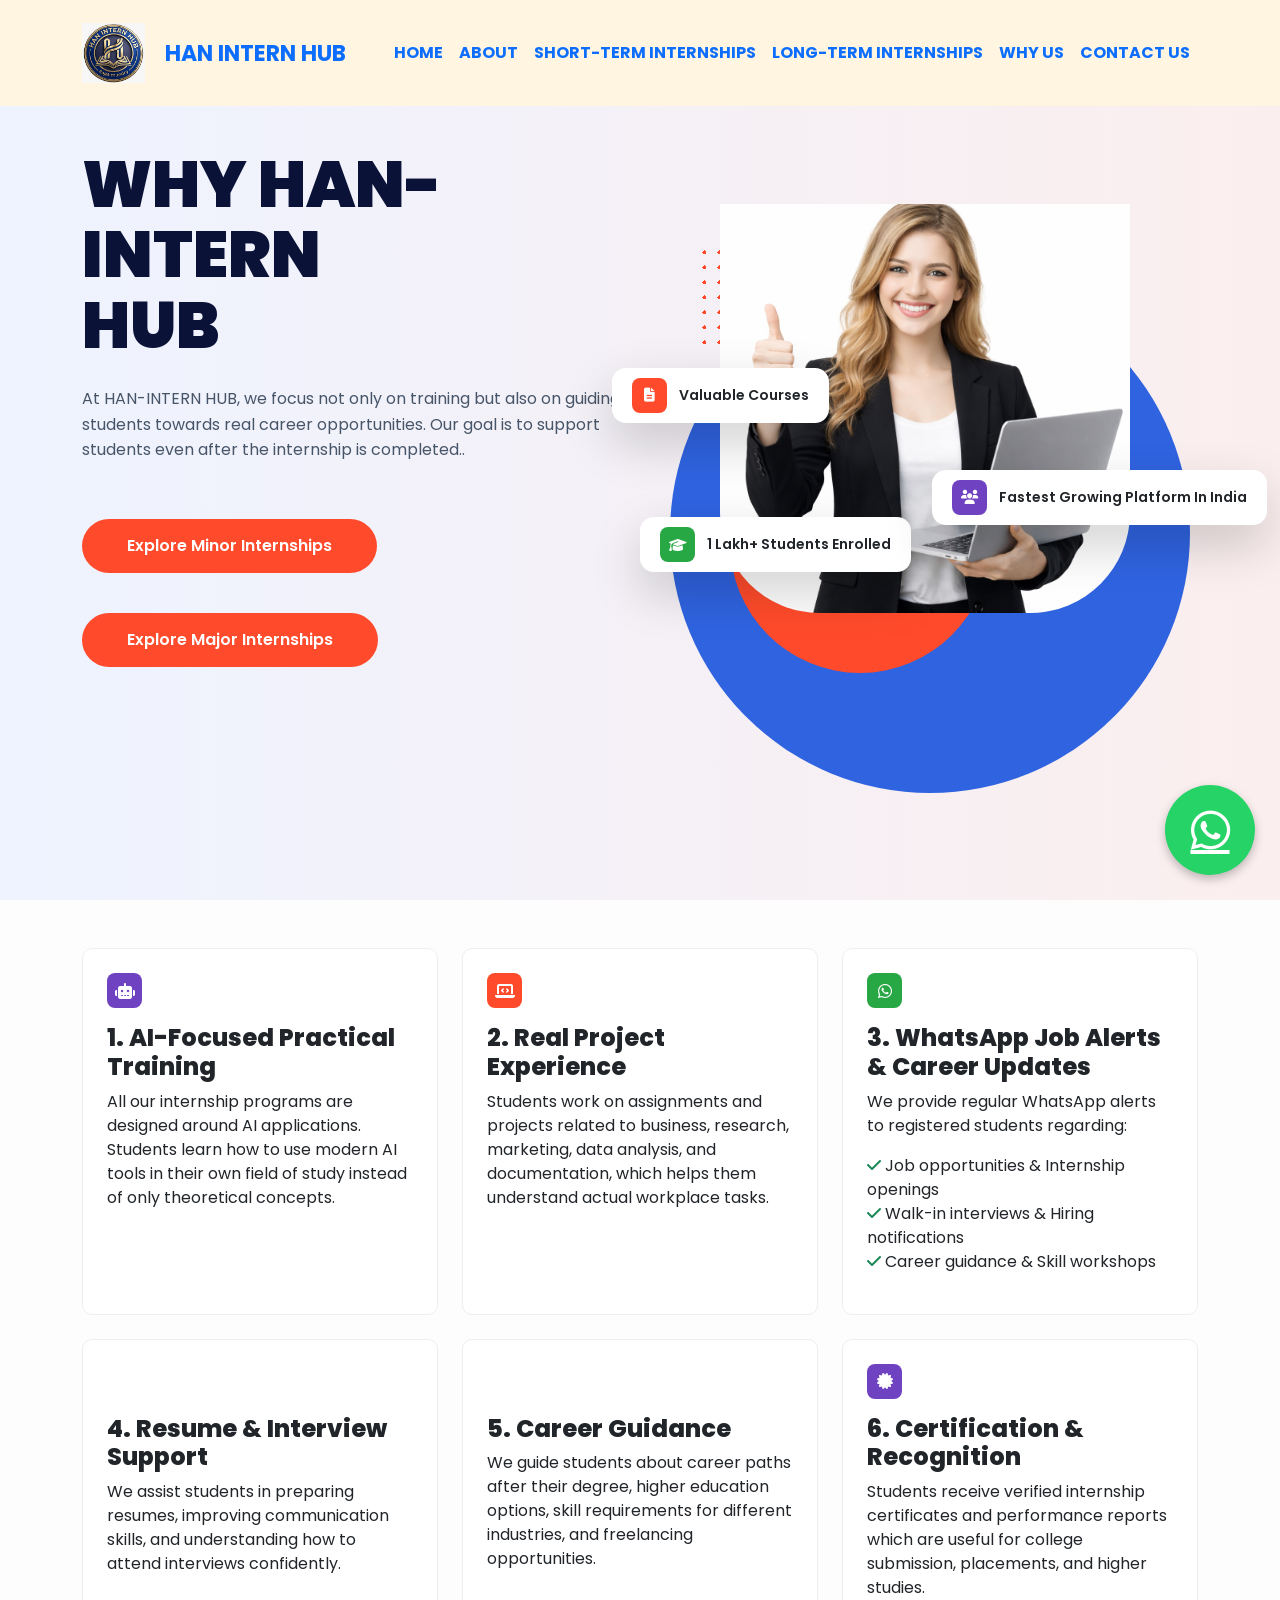
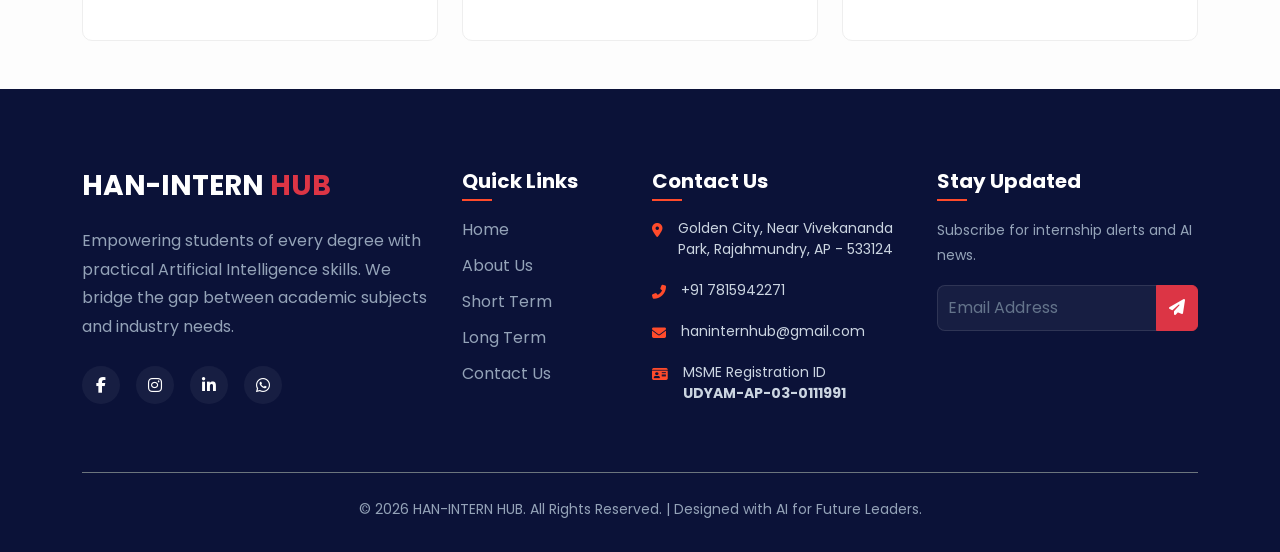
<file: why_us.html>
﻿<!DOCTYPE html>
<html lang="en">
    <head>

    <!-- Basic Meta -->
    <meta charset="UTF-8">
    <meta name="viewport" content="width=device-width, initial-scale=1">

    <!-- SEO Meta -->
    <title>HAN InternHub | Best Internship in Andhra Pradesh | Low Cost Internship Program</title>

    <meta name="description" content="HAN InternHub offers the best internship opportunities in Andhra Pradesh at an affordable cost. Gain practical industry experience with short-term and long-term internships designed for students.">

    <meta name="keywords" content="HAN InternHub, InternHub, Best Internship in Andhra Pradesh, Low Cost Internship, Affordable Internship India, Internship for Students Andhra Pradesh, Web Development Internship, Python Internship, Industry Internship Program">

    <meta name="author" content="HAN InternHub">

    <!-- Google Site Verification -->
    <meta name="google-site-verification" content="XFGSMzQaSxt9B8pp1imMNcUR0uqUNhdhZ0Hq3kQZ-k0">

    <!-- Google Analytics -->
    <script async src="https://www.googletagmanager.com/gtag/js?id=G-13WH5NV3BK"></script>
    <script>
      window.dataLayer = window.dataLayer || [];
      function gtag(){dataLayer.push(arguments);}
      gtag('js', new Date());
      gtag('config', 'G-13WH5NV3BK');
    </script>

    <!-- Open Graph SEO -->
    <meta property="og:title" content="HAN InternHub - Best Internship in Andhra Pradesh">
    <meta property="og:description" content="Join HAN InternHub to gain industry experience through affordable internship programs for students in Andhra Pradesh.">
    <meta property="og:image" content="static/images/han_intern_logo.jpeg">
    <meta property="og:url" content="https://www.haninternhub.com">
    <meta property="og:type" content="website">

    <!-- Structured Data for Google -->
    <script type="application/ld+json">
    {
      "@context": "https://schema.org",
      "@type": "Organization",
      "name": "HAN INTERNHUB",
      "url": "https://www.haninternhub.com",
      "logo": "static/images/han_intern_logo.jpeg",
      "sameAs": [
        "https://www.linkedin.com/",
        "https://www.facebook.com/"
      ]
    }
    </script>

    <!-- Favicon -->
<!-- Google Font -->
    <link href="https://fonts.googleapis.com/css2?family=Poppins:wght@400;600;700;800;900&display=swap" rel="stylesheet">

    <!-- Bootstrap -->
    <link href="https://cdn.jsdelivr.net/npm/bootstrap@5.3.2/dist/css/bootstrap.min.css" rel="stylesheet">

    <!-- Custom CSS -->
    <link rel="stylesheet" href="static/css/style.css">

    <!-- AOS Animation -->
    <link href="https://unpkg.com/aos@2.3.4/dist/aos.css" rel="stylesheet">

    <!-- FontAwesome -->
    <link rel="stylesheet" href="https://cdnjs.cloudflare.com/ajax/libs/font-awesome/6.4.2/css/all.min.css">

</head>





<!--<head>-->
<!--    <meta charset="UTF-8">-->
<!--    <title>Internship Portal</title>-->
<!--    <meta name="viewport" content="width=device-width, initial-scale=1">-->

    <!-- Google Font -->
<!--    <link href="https://fonts.googleapis.com/css2?family=Poppins:wght@400;600;700;800;900&display=swap" rel="stylesheet">-->

    <!-- Bootstrap -->
<!--    <link href="https://cdn.jsdelivr.net/npm/bootstrap@5.3.2/dist/css/bootstrap.min.css" rel="stylesheet">-->

    <!-- Custom CSS -->
<!--    <link rel="stylesheet" href="static/css/style.css">-->

    <!-- AOS -->
<!--    <link href="https://unpkg.com/aos@2.3.4/dist/aos.css" rel="stylesheet">-->
<!--    <link rel="stylesheet" href="https://cdnjs.cloudflare.com/ajax/libs/font-awesome/6.4.2/css/all.min.css">-->
<!--</head>-->
<style>
    .whatsapp-float {
    position: fixed;
    bottom: 25px;
    right: 25px;
    width: 90px;        /* smaller */
    height: 90px;       /* smaller */
    background: #25D366;
    color: white;
    border-radius: 50%;
    display: flex;
    align-items: center;
    justify-content: center;
    font-size: 45px;    /* icon size */
    box-shadow: 0 4px 10px rgba(0,0,0,0.25);
    z-index: 9999;
    transition: 0.3s;
}

.whatsapp-float:hover {
    transform: scale(1.1);
}
</style>
<body>

<!-- Navbar -->
<nav class="navbar navbar-expand-lg navbar-dark fixed-top glass-navbar">
  <div class="container">
    <!--<a class="navbar-brand fw-bold" href="index.html">HAN INTERN HUB</a>-->
    <!--<a class="navbar-brand fw-bold d-flex align-items-center" href="index.html">-->
    <!--    <img src="static/images/Logo.jpeg" alt="Logo" style="height:40px; margin-right:10px;">-->
    <!--    HAN INTERN HUB-->
    <!--</a>-->

    <a class="navbar-brand fw-bold d-flex align-items-center" href="index.html" style="color:#0d6efd;">
        <img src="static/images/han_intern_logo.jpeg" alt="Logo" style="height:60px; margin-right:20px;">
        HAN INTERN HUB
    </a>

    <button class="navbar-toggler" type="button" data-bs-toggle="collapse"
      data-bs-target="#navbarNav">
      <span class="navbar-toggler-icon"></span>
    </button>

    <div class="collapse navbar-collapse justify-content-end" id="navbarNav">
      <ul class="navbar-nav">
        <!--<li class="nav-item"><a class="nav-link active fw-bold text-white" href="index.html">HOME</a></li>-->
        <!--<li class="nav-item"><a class="nav-link" href="about.html">ABOUT</a></li>-->
        <!--<li class="nav-item"><a class="nav-link fw-bold text-white" href="about.html">ABOUT</a></li>-->
        <!--<li class="nav-item"><a class="nav-link fw-bold text-white" href="internships_minor.html">SHORT-TERM INTERNSHIPS</a></li>-->
        <!--<li class="nav-item"><a class="nav-link fw-bold text-white" href="internships_major.html">LONG-TERM INTERNSHIPS</a></li>-->
        <!--<li class="nav-item"><a class="nav-link fw-bold text-white" href="why_us.html">WHY US</a></li>-->
        <!--<li class="nav-item"><a class="nav-link fw-bold text-white" href="contact.html">CONTACT US</a></li>-->
        <!-- <li class="nav-item">
            <a class="btn btn-danger ms-3 px-4" href="#">Login</a>
        </li> -->
        <li class="nav-item"><a class="nav-link active fw-bold" href="index.html">HOME</a></li>
        <li class="nav-item"><a class="nav-link fw-bold" href="about.html">ABOUT</a></li>
        <li class="nav-item"><a class="nav-link fw-bold" href="internships_minor.html">SHORT-TERM INTERNSHIPS</a></li>
        <li class="nav-item"><a class="nav-link fw-bold" href="internships_major.html">LONG-TERM INTERNSHIPS</a></li>
        <li class="nav-item"><a class="nav-link fw-bold" href="why_us.html">WHY US</a></li>
        <li class="nav-item"><a class="nav-link fw-bold" href="contact.html">CONTACT US</a></li>
        <!--<li class="nav-item ms-3 d-flex align-items-center">-->
        <!--    <div style="-->
        <!--        border:2px solid #0d6efd;-->
        <!--        padding:8px 14px;-->
        <!--        border-radius:6px;-->
        <!--        text-align:center;-->
        <!--        line-height:1.2;-->
        <!--        background:transparent;-->
        <!--    ">-->
        <!--        <div style="font-size:12px;color:#0d6efd;font-weight:600;">-->
        <!--            Registration No-->
        <!--        </div>-->
        <!--        <div style="font-size:13px;color:#0d6efd;font-weight:700;">-->
        <!--            UDYAM-AP-03-0111991-->
        <!--        </div>-->
        <!--    </div>-->
        <!--</li>-->
      </ul>
    </div>
  </div>
</nav>

<section class="hero-section">
    <div class="container">
        <div class="row align-items-center">
            <div class="col-lg-6 hero-left" data-aos="fade-right">

                <h1 class="hero-title">
                     WHY HAN-INTERN  <br>
                     HUB <br>
                    <!--<span class="highlight">Career</span>-->
                </h1>
                <p class="hero-subtext">
                    At HAN-INTERN HUB, we focus not only on training but also on guiding students towards real career opportunities. Our goal is to support students even after the internship is completed..
                </p>
                <a href="internships_minor.html" class="hero-btn">Explore Minor Internships</a>
                <a href="internships_major.html" class="hero-btn">Explore Major Internships</a>
            </div>

            <div class="col-lg-6 hero-right" data-aos="fade-left">
                <div class="blob-blue"></div>
                <div class="blob-orange"></div>
                <div class="decoration-dots"></div>

                <img src="static/images/girl_with_laptop.jpeg"
                    class="hero-image img-fluid"
                    alt="Student">

                <div class="floating-card card-1">
                    <span class="icon-box red"><i class="fas fa-file-alt"></i></span>
                    Valuable Courses
                </div>
                <div class="floating-card card-2">
                    <span class="icon-box green"><i class="fas fa-graduation-cap"></i></span>
                    1 Lakh+ Students Enrolled
                </div>
                <div class="floating-card card-3">
                    <span class="icon-box purple"><i class="fas fa-users"></i></span>
                    Fastest Growing Platform In India
                </div>
            </div>
        </div>
    </div>
</section>

<section class="py-5" style="background: #fdfdfd;">
    <div class="container">
        <div class="row g-4">

            <div class="col-md-6 col-lg-4">
                <div class="card why-card h-100 p-4" style="border: 1px solid #eee; border-radius: 10px;">
                    <div class="icon-box purple mb-3"><i class="fas fa-robot"></i></div>
                    <h4 style="font-weight: 800;">1. AI-Focused Practical Training</h4>
                    <p>All our internship programs are designed around AI applications. Students learn how to use modern AI tools in their own field of study instead of only theoretical concepts.</p>
                </div>
            </div>

            <div class="col-md-6 col-lg-4">
                <div class="card why-card h-100 p-4" style="border: 1px solid #eee; border-radius: 10px;">
                    <div class="icon-box red mb-3"><i class="fas fa-laptop-code"></i></div>
                    <h4 style="font-weight: 800;">2. Real Project Experience</h4>
                    <p>Students work on assignments and projects related to business, research, marketing, data analysis, and documentation, which helps them understand actual workplace tasks.</p>
                </div>
            </div>

            <div class="col-md-6 col-lg-4">
                <div class="card why-card h-100 p-4" style="border: 1px solid #eee; border-radius: 10px;">
                    <div class="icon-box green mb-3"><i class="fab fa-whatsapp"></i></div>
                    <h4 style="font-weight: 800;">3. WhatsApp Job Alerts & Career Updates</h4>
                    <p>We provide regular WhatsApp alerts to registered students regarding:</p>
                    <ul class="list-unstyled small-list">
                        <li><i class="fas fa-check text-success"></i> Job opportunities & Internship openings</li>
                        <li><i class="fas fa-check text-success"></i> Walk-in interviews & Hiring notifications</li>
                        <li><i class="fas fa-check text-success"></i> Career guidance & Skill workshops</li>
                    </ul>
                </div>
            </div>

            <div class="col-md-6 col-lg-4">
                <div class="card why-card h-100 p-4" style="border: 1px solid #eee; border-radius: 10px;">
                    <div class="icon-box blue mb-3"><i class="fas fa-file-user"></i></div>
                    <h4 style="font-weight: 800;">4. Resume & Interview Support</h4>
                    <p>We assist students in preparing resumes, improving communication skills, and understanding how to attend interviews confidently.</p>
                </div>
            </div>

            <div class="col-md-6 col-lg-4">
                <div class="card why-card h-100 p-4" style="border: 1px solid #eee; border-radius: 10px;">
                    <div class="icon-box orange mb-3"><i class="fas fa-map-signs"></i></div>
                    <h4 style="font-weight: 800;">5. Career Guidance</h4>
                    <p>We guide students about career paths after their degree, higher education options, skill requirements for different industries, and freelancing opportunities.</p>
                </div>
            </div>

            <div class="col-md-6 col-lg-4">
                <div class="card why-card h-100 p-4" style="border: 1px solid #eee; border-radius: 10px;">
                    <div class="icon-box purple mb-3"><i class="fas fa-certificate"></i></div>
                    <h4 style="font-weight: 800;">6. Certification & Recognition</h4>
                    <p>Students receive verified internship certificates and performance reports which are useful for college submission, placements, and higher studies.</p>
                </div>
            </div>

        </div>
    </div>
</section>


<a href="https://wa.me/917815942271?text=Hello%20I%20am%20interested%20in%20your%20internship%20program"
   class="whatsapp-float"
   target="_blank">

<i class="fa-brands fa-whatsapp"></i>

</a>

<!-- Footer -->
<footer class="main-footer">
    <div class="container">
        <div class="row g-4 mb-5">
            <div class="col-lg-4 col-md-6">
                <div class="footer-brand mb-4">
                    <h3 class="text-white fw-bold">HAN-INTERN <span class="text-danger">HUB</span></h3>
                </div>
                <p class="footer-text">
                    Empowering students of every degree with practical Artificial Intelligence skills. We bridge the gap between academic subjects and industry needs.
                </p>
                <div class="social-links d-flex gap-3 mt-4">
                    <a href="#" class="social-btn"><i class="fab fa-facebook-f"></i></a>
                    <a href="#" class="social-btn"><i class="fab fa-instagram"></i></a>
                    <a href="#" class="social-btn"><i class="fab fa-linkedin-in"></i></a>
                    <a href="#" class="social-btn"><i class="fab fa-whatsapp"></i></a>
                </div>
            </div>

            <div class="col-lg-2 col-md-6">
                <h5 class="footer-title">Quick Links</h5>
                <ul class="footer-links">
                    <li><a href="index.html">Home</a></li>
                    <li><a href="about.html">About Us</a></li>
                    <li><a href="internships_minor.html">Short Term</a></li>
                    <li><a href="internships_major.html">Long Term</a></li>
                    <li><a href="contact.html">Contact Us</a></li>
                </ul>
            </div>

            <div class="col-lg-3 col-md-6">
                <h5 class="footer-title">Contact Us</h5>
                <ul class="footer-contact">
                    <li>
                        <i class="fas fa-map-marker-alt"></i>
                        <span>Golden City, Near Vivekananda Park, Rajahmundry, AP - 533124</span>
                    </li>
                    <li>
                        <i class="fas fa-phone-alt"></i>
                        <span>+91 7815942271</span>
                    </li>
                    <li>
                        <i class="fas fa-envelope"></i>
                        <span>haninternhub@gmail.com</span>
                    </li>
                    <li>
                        <i class="fas fa-id-card"></i>
                        <span>
                            MSME Registration ID<br>
                            <strong>UDYAM-AP-03-0111991</strong>
                        </span>
                    </li>
                </ul>
            </div>

            <div class="col-lg-3 col-md-6">
                <h5 class="footer-title">Stay Updated</h5>
                <p class="footer-text small mb-3">Subscribe for internship alerts and AI news.</p>
                <form class="footer-form">
                    <div class="input-group">
                        <input type="email" class="form-control" placeholder="Email Address">
                        <button class="btn btn-danger" type="button"><i class="fas fa-paper-plane"></i></button>
                    </div>
                </form>
            </div>
        </div>

        <div class="footer-bottom border-top border-secondary pt-4 text-center">
            <p class="footer-text small mb-0">
                &copy; 2026 HAN-INTERN HUB. All Rights Reserved. | Designed with AI for Future Leaders.
            </p>
        </div>
    </div>
</footer>

<script src="https://cdn.jsdelivr.net/npm/bootstrap@5.3.2/dist/js/bootstrap.bundle.min.js"></script>
<!-- AOS JS -->
<script src="https://unpkg.com/aos@2.3.4/dist/aos.js"></script>

<script>
  AOS.init({
    duration: 1000,
    once: true,
  });
</script>
</body>
</html>
</file>
<file: static/css/style.css>
/* ===============================
   GLOBAL
================================ */

body {
    font-family: 'Poppins', sans-serif;
}

html {
    scroll-behavior: smooth;
}

/* ===============================
   NAVBAR
================================ */

.glass-navbar {
    background: #FFF5E1;
    padding: 18px 0;
}

.navbar-brand {
    font-weight: 800;
    font-size: 22px;
}

.navbar-nav .nav-link{
    color:#0d6efd !important;   /* blue color */
}

.navbar-nav .nav-link:hover{
    color:#084298 !important;   /* darker blue on hover */
}

/* ===============================
   HERO SECTION
================================ */

.hero-section {
    min-height: 100vh;
    background: linear-gradient(90deg, #eef3ff 0%, #fbeeee 100%);
    padding: 150px 0 100px;
    position: relative;
    overflow: hidden;
}

/* Welcome Text */

.welcome-text {
    /* Colors and Weight */
    color: #2563eb;
    font-weight: 700; /* Increased from 600 for more presence */

    /* Layout and Spacing */
    margin-bottom: 20px;
    text-transform: uppercase;
    letter-spacing: 2px;

    /* Increased font size */
    font-size: 18px !important; /* Change this value to 20px or 22px if you want it even bigger */
}

/* Title */

.hero-title {
    font-size: 72px;
    font-weight: 900;
    line-height: 1.05;
    color: #0b1238;
}

/* Orange Underline */

.highlight {
    position: relative;
    color: #0b1238;
}

.highlight::after {
    content: "";
    position: absolute;
    left: 0;
    bottom: -10px;
    width: 100%;
    height: 8px;
    background: #ff4b2b;
    border-radius: 5px;
}

/* Description */

.hero-subtext {
    margin-top: 30px;
    font-size: 18px;
    color: #555;
    max-width: 520px;
}

/* Button */

.hero-btn {
    display: inline-block;
    margin-top: 40px;
    background: #ff4b2b;
    color: white;
    padding: 15px 45px;
    border-radius: 50px;
    font-weight: 600;
    text-decoration: none;
    transition: 0.3s ease;
}

.hero-btn:hover {
    transform: translateY(-5px);
    box-shadow: 0 20px 40px rgba(0,0,0,0.2);
}

/* ===============================
   RIGHT SIDE
================================ */

.hero-right {
    position: relative;
    text-align: center;
}

/* Blue Blob */

.blob-blue {
    position: absolute;
    width: 520px;
    height: 520px;
    background: #2f63e0;
    border-radius: 50%;
    bottom: -180px;
    right: 20px;
    z-index: 0;
}

.blob-orange {
    position: absolute;
    width: 260px;
    height: 260px;
    background: #ff4b2b;
    border-radius: 50%;
    bottom: -60px;
    right: 220px;
    z-index: 1;
}

/* Image */

.hero-image {
    width: 85%;
    position: relative;
    z-index: 3;
    border-radius: 20px;
    box-shadow: 0 40px 90px rgba(0,0,0,0.25);
}

/* Floating Cards */

.floating-card {
    position: absolute;
    background: white;
    padding: 14px 22px;
    border-radius: 14px;
    font-weight: 600;
    box-shadow: 0 20px 50px rgba(0,0,0,0.18);
    font-size: 14px;
    z-index: 5;
}

.card-1 {
    top: 120px;
    left: 40px;
}

.card-2 {
    bottom: 70px;
    left: 60px;
}

.card-3 {
    top: 260px;
    right: -20px;
}

/* ===============================
   DOMAIN CARDS
================================ */

.domain-card {
    border: none;
    border-radius: 20px;
    transition: 0.4s ease;
    background: white;
}

.domain-card:hover {
    transform: translateY(-12px);
    box-shadow: 0 30px 60px rgba(0,0,0,0.15);
}
/* Add to your existing CSS */

/* Floating Cards Layout */
.floating-card {
    display: flex;
    align-items: center;
    gap: 12px;
    padding: 10px 20px !important;
    white-space: nowrap;
}

.icon-box {
    width: 35px;
    height: 35px;
    border-radius: 8px;
    display: flex;
    align-items: center;
    justify-content: center;
    color: white;
}

.icon-box.red { background: #ff4b2b; }
.icon-box.green { background: #28a745; }
.icon-box.purple { background: #6f42c1; }

/* Positioning Tweaks for portrait image */
.hero-image {
    width: 75% !important; /* Smaller width for portrait */
    border-radius: 0 0 100px 100px; /* Optional: gives it that rounded bottom look */
    box-shadow: none !important; /* Remove shadow if you want it cleaner like the image */
}

.card-1 { top: 40%; left: -5%; }
.card-2 { bottom: 10%; left: 0%; }
.card-3 { top: 65%; right: -10%; }

/* Decoration Dots (The orange squiggly dots) */
.decoration-dots {
    position: absolute;
    top: 10%;
    left: 10%;
    width: 100px;
    height: 100px;
    background-image: radial-gradient(#ff4b2b 2px, transparent 2px);
    background-size: 15px 15px;
    z-index: 1;
}

/* ===============================
   FLOATING ANIMATIONS
================================ */

/* Define the movement */
@keyframes float {
    0% { transform: translateY(0px); }
    50% { transform: translateY(-15px); } /* Moves up 15px */
    100% { transform: translateY(0px); }
}

/* Apply to the cards with different timings for a natural look */
.card-1 {
    animation: float 3s ease-in-out infinite;
}

.card-2 {
    animation: float 4s ease-in-out infinite;
    animation-delay: 0.5s; /* Starts slightly later */
}

.card-3 {
    animation: float 3.5s ease-in-out infinite;
    animation-delay: 1s;
}

/* Ensure the transform from animation doesn't fight the centering if used */
.floating-card {
    transition: all 0.3s ease;
}

/* Optional: Pause animation on hover so users can read easily */
.floating-card:hover {
    animation-play-state: paused;
    transform: scale(1.05); /* Slight pop on hover */
}

/* ===============================
   ACHIEVEMENTS SECTION
================================ */

.achievement-img-wrapper {
    position: relative;
    border-radius: 20px;
}

/* Red Play Button Box */
.play-button-box {
    position: absolute;
    bottom: 30px;
    right: -20px;
    background: #ff2d55;
    color: white;
    display: flex;
    align-items: center;
    gap: 15px;
    padding: 15px 25px;
    border-radius: 10px;
    box-shadow: 0 10px 30px rgba(255, 45, 85, 0.4);
    cursor: pointer;
}

.play-icon {
    width: 40px;
    height: 40px;
    background: white;
    color: #ff2d55;
    border-radius: 50%;
    display: flex;
    align-items: center;
    justify-content: center;
    font-size: 14px;
}

/* Stats List Styling */
.stats-list {
    display: flex;
    flex-direction: column;
    gap: 20px;
}

.stat-item {
    background: white;
    padding: 20px 30px;
    border-radius: 15px;
    display: flex;
    align-items: center;
    gap: 30px;
    transition: 0.3s;
    border: 1px solid #f0f0f0;
}

.stat-item:hover {
    transform: translateX(10px);
    border-color: #2563eb;
}

.stat-number {
    font-size: 32px;
    font-weight: 800;
    color: #2563eb;
    min-width: 80px;
}

.stat-info h5 {
    font-weight: 700;
    margin-bottom: 5px;
    color: #0b1238;
}

.stat-info p {
    margin: 0;
    color: #777;
    font-size: 14px;
}
/* Update Title for better fit with the new long heading */
.hero-title {
    font-size: 64px; /* Slightly smaller than 72px to fit "Artificial Intelligence" */
    font-weight: 900;
    line-height: 1.1;
    color: #0b1238;
}

/* Adjust Subtext for the extra paragraph content */
.hero-subtext {
    margin-top: 25px;
    font-size: 16px; /* Slightly smaller to accommodate more text */
    line-height: 1.6;
    color: #475569;
    max-width: 550px;
}

.hero-subtext p {
    margin-bottom: 12px;
}

/* Ensure the blue "Welcome" text stands out */
/*.welcome-text {*/
/*    text-transform: uppercase;*/
/*    letter-spacing: 2px;*/
/*    font-size: 20px;*/
/*}*/

/* ===============================
   RESPONSIVE
================================ */

@media (max-width: 992px) {

    .hero-title {
        font-size: 42px;
        text-align: center;
    }

    .hero-subtext {
        text-align: center;
        margin: 20px auto;
    }

    .hero-btn {
        display: block;
        margin: 30px auto 0;
    }

    .hero-right {
        margin-top: 60px;
    }

    .floating-card {
        display: none;
    }
}




/*
About
*/


/* Approach Section Styles */
.approach-card {
    padding: 30px;
    background: white;
    border-radius: 15px;
    box-shadow: 0 10px 30px rgba(0,0,0,0.05);
    position: relative;
    transition: 0.3s;
}

.approach-card:hover {
    transform: translateY(-10px);
    background: #2563eb;
    color: white;
}

.step-num {
    width: 40px;
    height: 40px;
    background: #ff4b2b;
    color: white;
    border-radius: 50%;
    display: flex;
    align-items: center;
    justify-content: center;
    font-weight: bold;
    margin: 0 auto 15px;
}

.approach-card:hover .step-num {
    background: white;
    color: #2563eb;
}



/*
Contact
*/

/* Contact Page Styling */
.form-control {
    padding: 12px 15px;
    border: 1px solid #e2e8f0;
    border-radius: 10px;
    background-color: #fcfcfc;
}

.form-control:focus {
    box-shadow: 0 0 0 3px rgba(37, 99, 235, 0.1);
    border-color: #2563eb;
}

.social-icon {
    width: 40px;
    height: 40px;
    background: #f1f5f9;
    color: #0b1238;
    border-radius: 50%;
    display: flex;
    align-items: center;
    justify-content: center;
    transition: 0.3s;
    text-decoration: none;
}

.social-icon:hover {
    background: #2563eb;
    color: white;
    transform: translateY(-3px);
}

.contact-info-wrapper .icon-box {
    width: 45px;
    height: 45px;
    min-width: 45px;
    border-radius: 12px;
    font-size: 18px;
}

/*
Internship Minor
*/

/* Text Gradient */
.text-gradient {
    background: linear-gradient(90deg, #2563eb, #ff4b2b);
    /* Standard property */
    background-clip: text;
    /* Vendor prefixes for Safari/Chrome */
    -webkit-background-clip: text;
    -webkit-text-fill-color: transparent;

    font-weight: 900;
    display: inline-block; /* Essential for some browsers to render the clip */
}

/* Hero Badge */
.bg-soft-blue {
    background-color: rgba(37, 99, 235, 0.1);
    color: #2563eb;
    padding: 8px 20px;
    font-size: 13px;
    font-weight: 600;
}

/* Portrait Wrapper & Blobs */
.portrait-wrapper {
    position: relative;
    height: 550px;
    display: flex;
    justify-content: center;
    align-items: center;
}

.main-blob {
    position: absolute;
    width: 450px;
    height: 450px;
    background: linear-gradient(135deg, #2563eb 0%, #1e40af 100%);
    border-radius: 43% 57% 70% 30% / 30% 45% 55% 70%;
    z-index: 1;
}

.accent-blob {
    position: absolute;
    width: 280px;
    height: 280px;
    background: linear-gradient(135deg, #ff4b2b 0%, #dc2626 100%);
    border-radius: 50%;
    z-index: 2;
    top: 10%;
    left: 10%;
    opacity: 0.8;
}

.main-student-img {
    height: 95%;
    z-index: 3;
    position: relative;
    filter: drop-shadow(0 20px 50px rgba(0,0,0,0.2));
}

/* Glassmorphism Cards */
.glass-card {
    position: absolute;
    background: rgba(255, 255, 255, 0.9);
    backdrop-filter: blur(10px);
    padding: 12px 20px;
    border-radius: 15px;
    display: flex;
    align-items: center;
    gap: 12px;
    box-shadow: 0 10px 30px rgba(0,0,0,0.1);
    z-index: 10;
    font-weight: 700;
    font-size: 14px;
}

.card-ai-top { top: 15%; left: 0; }
.card-users-bottom { bottom: 15%; left: -5%; }
.card-growth-right { top: 50%; right: -5%; }

.icon-pulse {
    width: 35px;
    height: 35px;
    border-radius: 10px;
    display: flex;
    align-items: center;
    justify-content: center;
    color: white;
}
.icon-pulse.red { background: #ff4b2b; }
.icon-pulse.green { background: #22c55e; }
.icon-pulse.purple { background: #8b5cf6; }

/* ===============================
   ANIMATIONS
================================ */

@keyframes float {
    0%, 100% { transform: translateY(0); }
    50% { transform: translateY(-20px); }
}

@keyframes pulse-blob {
    0%, 100% { transform: scale(1); border-radius: 43% 57% 70% 30% / 30% 45% 55% 70%; }
    50% { transform: scale(1.05); border-radius: 50% 50% 30% 70% / 50% 30% 70% 50%; }
}

.animated-float { animation: float 5s ease-in-out infinite; }
.animated-float-fast { animation: float 3s ease-in-out infinite; }
.animated-float-slow { animation: float 7s ease-in-out infinite; }
.animated-pulse { animation: pulse-blob 8s ease-in-out infinite; }

/* Watch Demo Button */
.btn-play-outline {
    display: inline-flex;
    align-items: center;
    gap: 10px;
    padding: 15px 30px;
    border: 2px solid #e2e8f0;
    border-radius: 50px;
    font-weight: 600;
    color: #0b1238;
    text-decoration: none;
    transition: 0.3s;
}

.btn-play-outline:hover {
    background: #0b1238;
    color: white;
    border-color: #0b1238;
}
/* ===============================
   TABULAR INTERNSHIP LAYOUT
================================ */

.category-card {
    background: white;
    border-radius: 15px;
    overflow: hidden;
    border: 1px solid #e2e8f0;
}

.bg-navy { background-color: #0b1238; }

.intern-table {
    background: white;
}

.intern-row {
    display: flex;
    align-items: center;
    padding: 25px 40px;
    border-bottom: 1px solid #f1f5f9;
    transition: 0.3s ease;
}

.intern-row:hover {
    background: #f8fafc;
    transform: scale(1.01);
}

.intern-dept {
    flex: 0 0 180px;
    font-weight: 800;
    color: #2563eb;
    font-size: 14px;
    text-transform: uppercase;
}

.intern-info {
    flex: 1;
}

.intern-info h5 {
    font-weight: 700;
    margin-bottom: 5px;
    color: #0b1238;
}

.intern-info p {
    margin-bottom: 0;
    color: #64748b;
    font-size: 14px;
}

.intern-action {
    flex: 0 0 120px;
    text-align: right;
}

.apply-link-btn {
    font-weight: 700;
    text-decoration: none;
    color: #0b1238;
    border-bottom: 2px solid currentColor;
    padding-bottom: 2px;
    transition: 0.3s;
}

.apply-link-btn:hover {
    letter-spacing: 1px;
}


/*
Internship Major
*/


/* Reusable Tabular Layout */
.internship-table-section {
    background-color: #f8fafc;
}

.category-card {
    background: white;
    border-radius: 15px;
    overflow: hidden;
    border: 1px solid #e2e8f0;
}

.intern-row {
    display: flex;
    align-items: center;
    padding: 25px 40px;
    border-bottom: 1px solid #f1f5f9;
    transition: 0.3s ease;
}

.intern-row:hover {
    background: #f8fafc;
    transform: scale(1.005);
}

.intern-dept {
    flex: 0 0 200px; /* Fixed width for the "Table Key" */
    font-weight: 800;
    color: #2563eb;
    font-size: 13px;
    text-transform: uppercase;
    letter-spacing: 1px;
}

.intern-info {
    flex: 1; /* Takes up remaining space */
}

.intern-info h5 {
    font-weight: 700;
    color: #0b1238;
    margin-bottom: 4px;
}

.apply-link-btn {
    font-weight: 700;
    text-decoration: none;
    border-bottom: 2px solid currentColor;
    padding-bottom: 2px;
}



/*
Internship Form
*/

.card{
border-radius:12px;
}

.card-header{
font-size:20px;
font-weight:600;
}

.form-control{
border-radius:8px;
padding:10px;
}

.btn-success{
border-radius:30px;
font-weight:600;
}





/* ===============================
   PRO FOOTER STYLES
================================ */

.main-footer {
    background: #0b1238; /* Matches your Navy Theme */
    padding: 80px 0 30px;
    color: #cbd5e1;
}

.footer-title {
    color: #ffffff;
    font-weight: 700;
    margin-bottom: 25px;
    position: relative;
}

.footer-title::after {
    content: '';
    position: absolute;
    left: 0;
    bottom: -8px;
    width: 30px;
    height: 2px;
    background: #ff4b2b;
}

.footer-text {
    line-height: 1.8;
    color: #94a3b8;
}

/* Links List */
.footer-links, .footer-contact {
    list-style: none;
    padding: 0;
}

.footer-links li {
    margin-bottom: 12px;
}

.footer-links a {
    color: #94a3b8;
    text-decoration: none;
    transition: 0.3s;
}

.footer-links a:hover {
    color: #ff4b2b;
    padding-left: 5px;
}

/* Contact List */
.footer-contact li {
    display: flex;
    gap: 15px;
    margin-bottom: 20px;
    font-size: 14px;
}

.footer-contact i {
    color: #ff4b2b;
    margin-top: 5px;
}

/* Social Buttons */
.social-btn {
    width: 38px;
    height: 38px;
    background: rgba(255, 255, 255, 0.05);
    color: white;
    display: flex;
    align-items: center;
    justify-content: center;
    border-radius: 50%;
    text-decoration: none;
    transition: 0.3s;
}

.social-btn:hover {
    background: #ff4b2b;
    color: white;
    transform: translateY(-3px);
}

/* Newsletter Input */
.footer-form .form-control {
    background: rgba(255, 255, 255, 0.05);
    border: 1px solid rgba(255, 255, 255, 0.1);
    color: white;
    border-radius: 8px 0 0 8px;
}

.footer-form .form-control::placeholder {
    color: #64748b;
}
</file>
